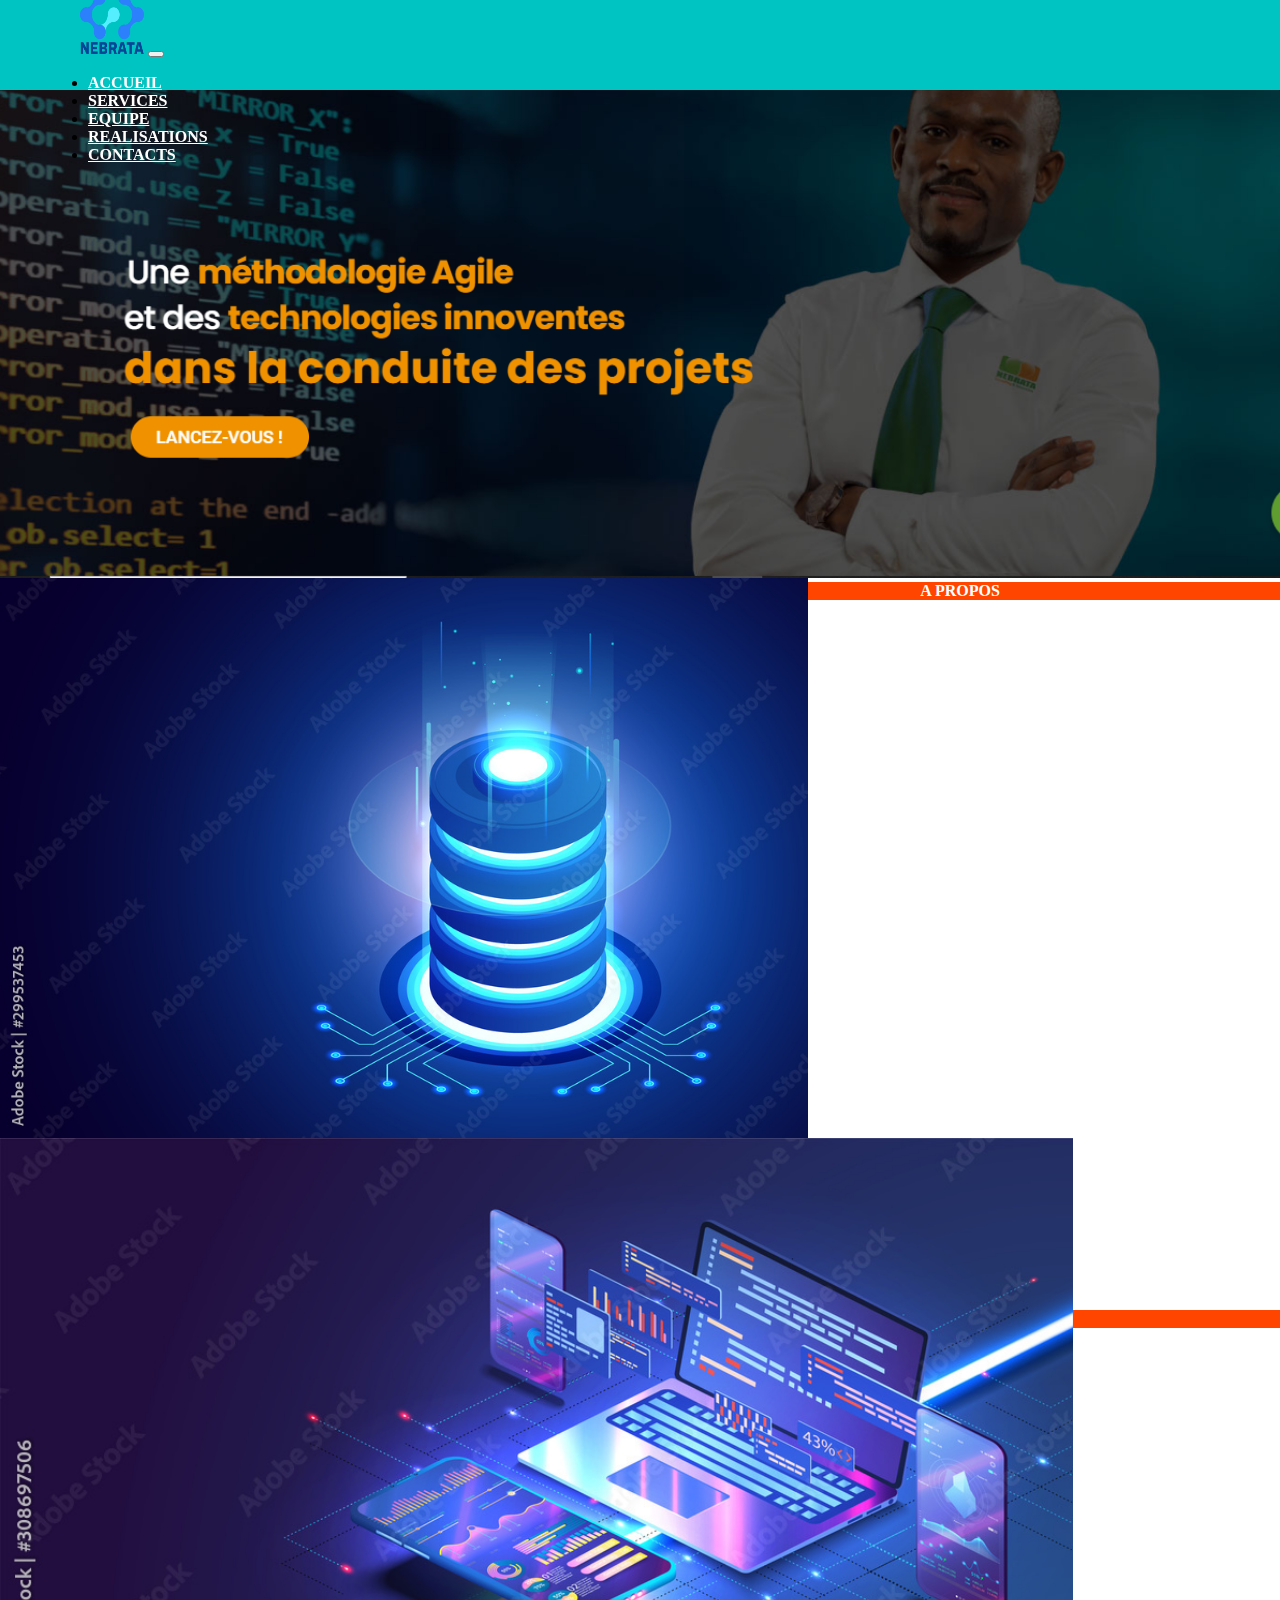
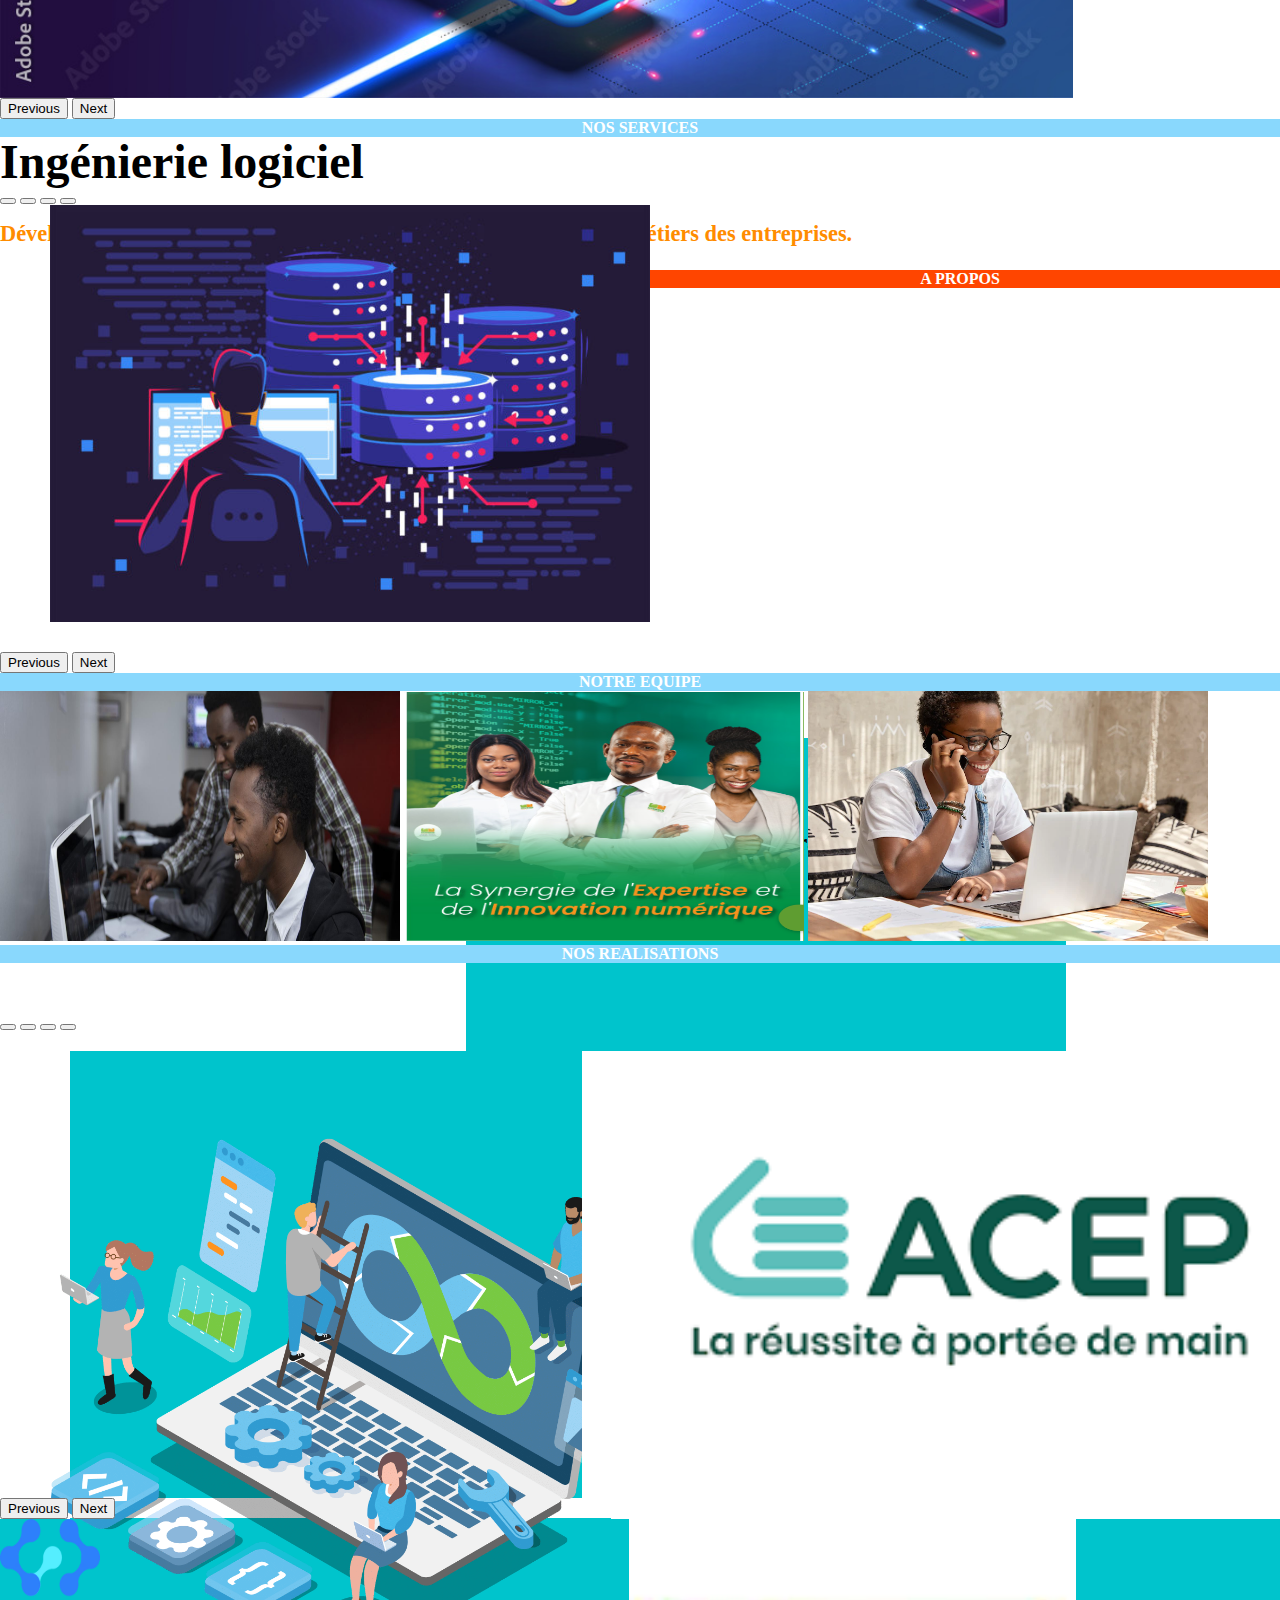
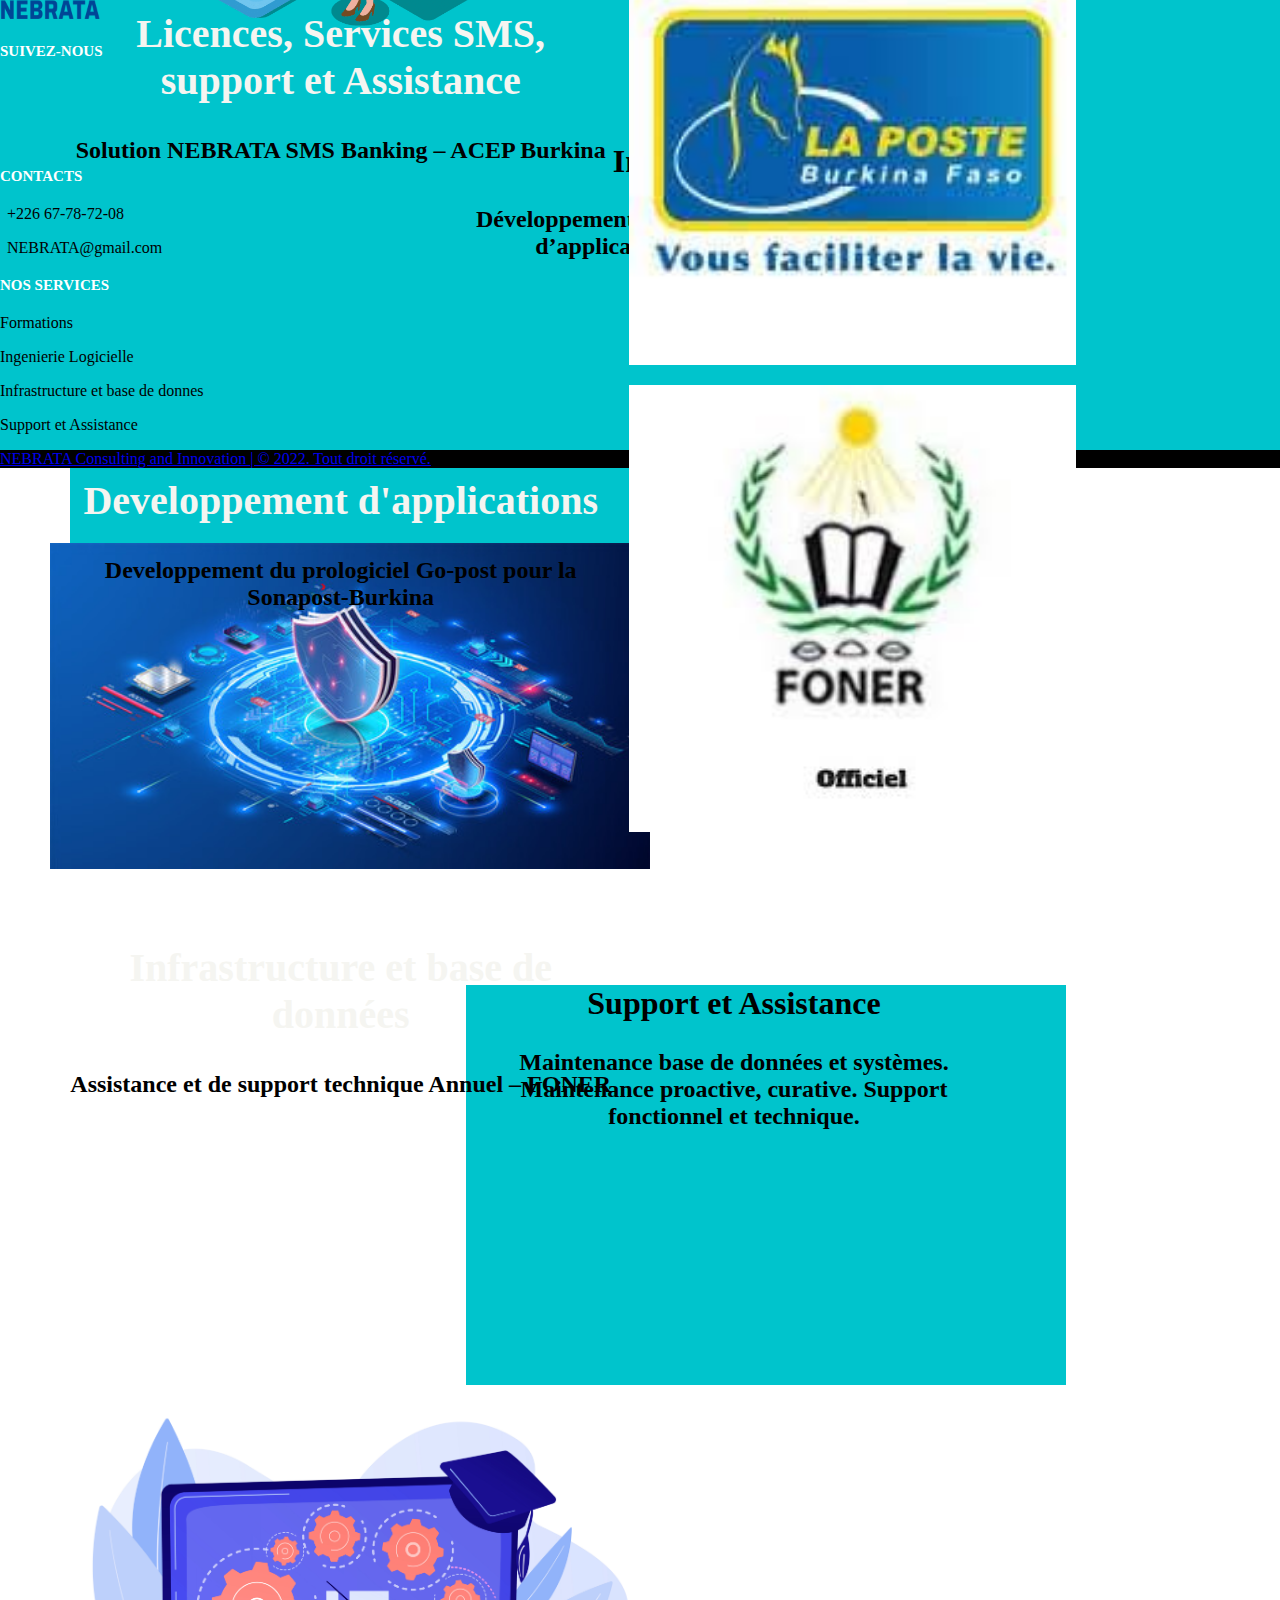
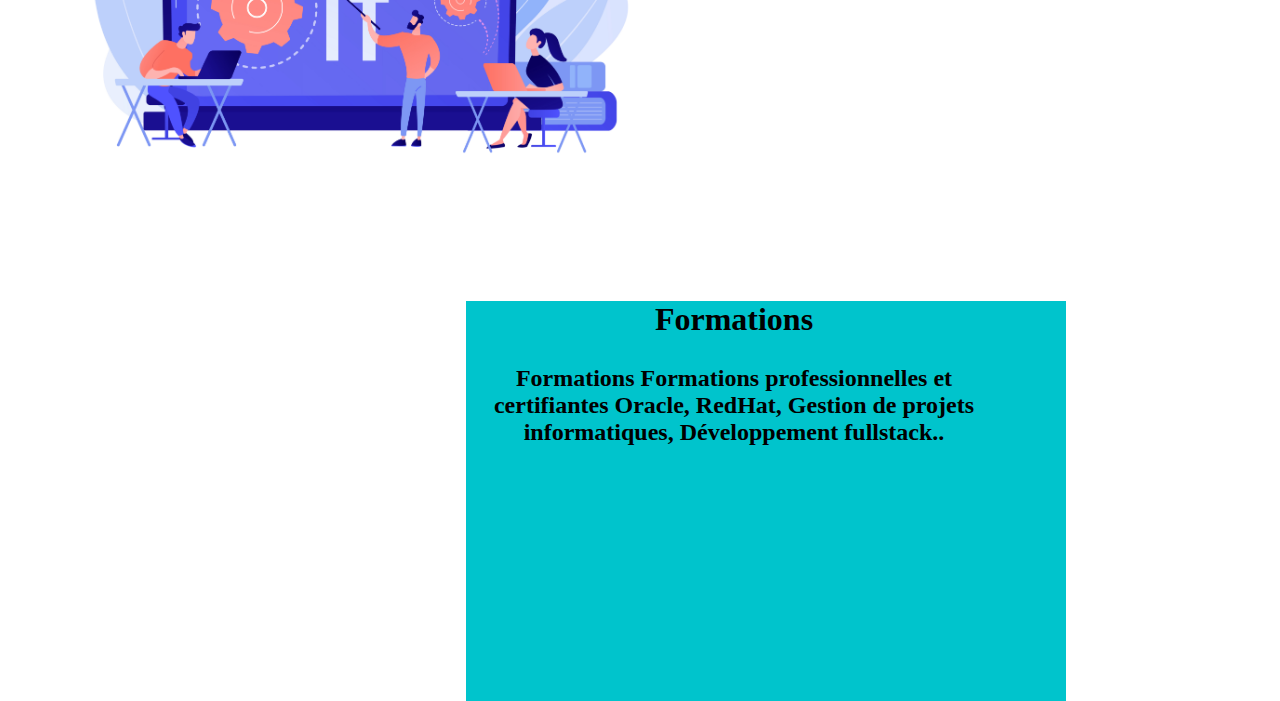
<file: index.html>
<!DOCTYPE html>
<html lang="fr">

<head>
  <meta charset="UTF-8">
  <meta http-equiv="X-UA-Compatible" content="IE=edge">
  <meta name="viewport" content="width=device-width, initial-scale=1.0">
  <link rel="stylesheet" href="https://cdnjs.cloudflare.com/ajax/libs/font-awesome/6.1.1/css/all.min.css"
    integrity="sha512-KfkfwYDsLkIlwQp6LFnl8zNdLGxu9YAA1QvwINks4PhcElQSvqcyVLLD9aMhXd13uQjoXtEKNosOWaZqXgel0g=="
    crossorigin="anonymous" referrerpolicy="no-referrer" />
  <link href="https://cdn.jsdelivr.net/npm/bootstrap@5.1.3/dist/css/bootstrap.min.css" rel="stylesheet"
    integrity="sha384-1BmE4kWBq78iYhFldvKuhfTAU6auU8tT94WrHftjDbrCEXSU1oBoqyl2QvZ6jIW3" crossorigin="anonymous">

  <link rel="stylesheet" href="./style/style.css">
  <link rel="stylesheet" href="https://cdnjs.cloudflare.com/ajax/libs/animate.css/4.1.1/animate.min.css" />
  <title>site nebrata</title>
</head>

<body>


  <nav class="navbar navbar-expand-lg navbar-light">
    <div class="container">
      <a class="navbar-brand ms-5" href="#index.html"><img src="./Images/NEBRATA_free-file.png" class="logo" /></a>
      <button class="navbar-toggler" type="button" data-bs-toggle="collapse" data-bs-target="#navbarText"
        aria-controls="navbarText" aria-expanded="false" aria-label="Toggle navigation">
        <span class="navbar-toggler-icon"></span>
      </button>
      <div class="collapse navbar-collapse" id="navbarText">
        <ul class="navbar-nav ms-5 mb-2 mb-lg-0 te">
          <li class="nav-item ms-4">
            <a class="nav-link active" aria-current="page" href="#index.html">ACCUEIL</a>
          </li>
          <li class="nav-item ms-4">
            <a class="nav-link active" href="./pages/service.html">SERVICES</a>
          </li>
          <li class="nav-item ms-4">
            <a class="nav-link active" href="./pages/equipe.html">EQUIPE</a>
          </li>
          <li class="nav-item ms-4">
            <a class="nav-link active" href="./pages/realisation.html">REALISATIONS</a>
          </li>
          <li class="nav-item ms-4">
            <a class="nav-link active" href="./pages/contact.html">CONTACTS</a>
          </li>
        </ul>
      </div>
    </div>
  </nav>
  <section>

    <div id="carouselExampleCaptions" class="carousel slide mt-2" data-bs-ride="carousel">
      <div class="carousel-indicators">
        <button type="button" data-bs-target="#carouselExampleCaptions" data-bs-slide-to="0" class="active"
          aria-current="true" aria-label="Slide 1"></button>
        <button type="button" data-bs-target="#carouselExampleCaptions" data-bs-slide-to="1"
          aria-label="Slide 2"></button>
        <button type="button" data-bs-target="#carouselExampleCaptions" data-bs-slide-to="2"
          aria-label="Slide 3"></button>
      </div>
      <div class="carousel-inner ">

        <div class="carousel-item active carotem">
          <img src="./Images/Capture-NEBRATA.PNG" class="d-block w-79" alt="...">
          <div class="carousel-caption d-none d-md-block">
            <div class="container">
              <div class="row">
                <div class="col-2 offset-10  pro prop">
                 <a href="../SITE DE NEBRATA/pages/a-propos.html"> A PROPOS</a>
                </div>
              </div>
            </div>
          </div>

        </div>
        <div class="carousel-item carotem">
          <img src="./Images/DB.jpg" class="d-block w-100" alt="...">
          <div class="carousel-caption d-none d-md-block">
            <div class="container">
              <div class="row">
                <div class="col-7 text-center">

                  <h1 class="text-dang"> Support et Assistance</h1>
                  <p class="texte">
                    Maintenance base de données et systèmes. Maintenance proactive, curative. Support fonctionnel et
                    technique.</p>
                </div>
                <div class="col-2 offset-10 pro  prop">
                 <a href="../SITE DE NEBRATA/pages/a-propos.html"> A PROPOS</a>
                </div>
              </div>
            </div>
          </div>
        </div>
        <div class="carousel-item carotem">
          <img src="./Images/tech.jpg" class="d-block w-100" alt="...">
          <div class="carousel-caption d-none d-md-block">
            <div class="container">
              <div class="row">
                <div class="col-7 mb-5 text-center">
                  <h1 class="text-dang"> Ingénierie logiciel</h1>
                  <p class="texte">

                    Développement de solutions intégrées de gestion et d’applications métiers
                    des entreprises.</p>
                </div>
                <div class="col-2 offset-10 pro prop">
                  <a href="../SITE DE NEBRATA/pages/a-propos.html"> A PROPOS</a>
                </div>


              </div>
            </div>
          </div>
        </div>
        <div></div>
        <button class="carousel-control-prev" type="button" data-bs-target="#carouselExampleCaptions"
          data-bs-slide="prev">
          <span class="carousel-control-prev-icon" aria-hidden="true"></span>
          <span class="visually-hidden">Previous</span>
        </button>
        <button class="carousel-control-next" type="button" data-bs-target="#carouselExampleCaptions"
          data-bs-slide="next">
          <span class="carousel-control-next-icon" aria-hidden="true"></span>
          <span class="visually-hidden">Next</span>
        </button>
      </div>
  </section>
  <div class="container">
    <div class="row ">
      <div class="col-md-12 ms-3 mt-4 py-2 real">
       <a href="./pages/service.html">NOS SERVICES</a> 
      </div>
    </div>
  </div>
  <section>
    <div id="carouselExampleDark" class="carousel carousel-dark slide" data-bs-ride="carousel">
      <div class="carousel-indicators">
        <button type="button" data-bs-target="#carouselExampleDark" data-bs-slide-to="0" class="active"
          aria-current="true" aria-label="Slide 1"></button>
        <button type="button" data-bs-target="#carouselExampleDark" data-bs-slide-to="1" aria-label="Slide 2"></button>
        <button type="button" data-bs-target="#carouselExampleDark" data-bs-slide-to="2" aria-label="Slide 3"></button>
        <button type="button" data-bs-target="#carouselExampleDark" data-bs-slide-to="3" aria-label="Slide 3"></button>
      </div>
      <div class="carousel-inner mt-2 inner">
        <div class="carousel-item col-md-6 offset-1 active ">
          <img src="./Images/DATABASE-B - Copie - Copie.jpeg" class="d-block imserv" alt="...">
          <div class="carousel-caption d-none d-md-block capti">
            <h2 cla>Infrastructure et base de données</h2>
            <p>
              Mises en œuvre de solutions Oracle, haute disponibilité, sauvegarde centralisée. Audit, ….</p>
          </div>
        </div>
        <div class="carousel-item col-md-4 offset-1  ">
          <img src="./Images/enginering soft.png" class="d-block imserv1" alt="...">
          <div class="carousel-caption d-none d-md-block capti">
            <h2>Ingénierie logiciel</h2>
            <p>

              Développement de solutions intégrées de gestion et d’applications métiers des entreprises..</p>
          </div>
        </div>
        <div class="carousel-item col-md-4 offset-1 ">
          <img src="./Images/securite-inf.jpg" class="d-block imserv2" alt="...">
          <div class="carousel-caption d-none d-md-block captii">
            <h2>Support et Assistance</h2>
            <p>

              Maintenance base de données et systèmes. Maintenance proactive, curative. Support fonctionnel et
              technique.</p>
          </div>
        </div>
        <div class="carousel-item col-md-4 offset-1">
          <img src="./Images/formation.jpg" class="d-block imserv3" alt="...">
          <div class="carousel-caption d-none d-md-block captiii">
            <h2>Formations</h2>
            <p>
              Formations
              Formations professionnelles et certifiantes Oracle, RedHat, Gestion de projets informatiques,
              Développement fullstack..</p>
          </div>
        </div>
      </div>
      <button class="carousel-control-prev" type="button" data-bs-target="#carouselExampleDark" data-bs-slide="prev">
        <span class="carousel-control-prev-icon" aria-hidden="true"></span>
        <span class="visually-hidden">Previous</span>
      </button>
      <button class="carousel-control-next" type="button" data-bs-target="#carouselExampleDark" data-bs-slide="next">
        <span class="carousel-control-next-icon" aria-hidden="true"></span>
        <span class="visually-hidden">Next</span>
      </button>
    </div>
  </section>

  
</section>
<div class="container">
  <div class="row ">
    <div class="col-12 ms-3 mt-2 py-2 real">
      <a href="./pages/equipe.html">NOTRE EQUIPE</a>
    </div>
  </div>
</div>
<section>
  <div class="container mt-2">
    <div class="row">
      <div class="col d-flex emploi">
        <img src="./Images/EQUIPE.jpg" class="rounded float-start" alt="...">
        <img src="./Images/Cap.PNG" class="rounded float-center" alt="...">
        <img src="./Images/imgemploi.webp" class="rounded float-end" alt="...">
      </div>
    </div>
  </div>
</section>


  <div class="container">
    <div class="row ">
      <div class="col-12 ms-3 mt-2 py-2 real">
        <a href="./pages/realisation.html">NOS REALISATIONS</a>
      </div>
    </div>
  </div>
  <section>

    <div id="carouselExampleDar" class="carousel carousel-dark slide" data-bs-ride="carousel">
      <div class="carousel-indicators">
        <button type="button" data-bs-target="#carouselExampleDark" data-bs-slide-to="0" class="active"
          aria-current="true" aria-label="Slide 1"></button>
        <button type="button" data-bs-target="#carouselExampleDark" data-bs-slide-to="1" aria-label="Slide 2"></button>
        <button type="button" data-bs-target="#carouselExampleDark" data-bs-slide-to="2" aria-label="Slide 3"></button>
        <button type="button" data-bs-target="#carouselExampleDark" data-bs-slide-to="3" aria-label="Slide 3"></button>
      </div>
      <div class="carousel-inner mt-2 inner1">
        <div class="carousel-item col-md-12 active capti2">
          <div class="carousel-caption capti3">
            <img src="./Images/acep.png" class="d-block w-50 h-40" alt="...">
          </div>

          <h2>Licences, Services SMS, support et Assistance</h2>
          <p>
            Solution NEBRATA SMS Banking – ACEP Burkina</p>
        </div>


        <div class="carousel-item col-md-12 capti2">
          <div class="carousel-caption  capti3">
            <img src="./Images/sonapost.jpg" class="d-block w-50 h-40" alt="...">
          </div>

          <h2>Developpement d'applications</h2>
          <p>
            Developpement du prologiciel Go-post pour la Sonapost-Burkina</p>
        </div>

        <div class="carousel-item col-md-12 capti2">
          <div class="carousel-caption  capti3">
            <img src="./Images/foner1.jpg" class="d-block w-50 h-40" alt="...">
          </div>

          <h2>Infrastructure et base de données</h2>
          <p>
            Assistance et de support technique Annuel – FONER</p>
        </div>







      </div>
      <button class="carousel-control-prev" type="button" data-bs-target="#carouselExampleDar" data-bs-slide="prev">
        <span class="carousel-control-prev-icon" aria-hidden="true"></span>
        <span class="visually-hidden">Previous</span>
      </button>
      <button class="carousel-control-next" type="button" data-bs-target="#carouselExampleDar" data-bs-slide="next">
        <span class="carousel-control-next-icon" aria-hidden="true"></span>
        <span class="visually-hidden">Next</span>
      </button>
    </div>






  

   <footer class="mt-3 foot">
         <div class="container-fluid">
             <div class="row">
                 <div class="col-md-3 offset-md-1 mt-2">
                     <img src="./Images/NEBRATA_free-file.png" alt="logo" class="vvvv">
                 </div>
                 <div class="col-md-2 d-md-block mt-2 fot">
                     <h4>SUIVEZ-NOUS</h4>
                       <a href="www.facebook.com"><i class="fa-brands fa-facebook" ></i></a> <br>
                        <a href="www.twitter.com"><i class="fa-brands fa-twitter"></i></a>

                 </div>
                 <div class="col-md-3 mt-2 fot">
                     <h4>CONTACTS</h4>
                     <p><i class="fa-brands fa-facebook"></i>+226 67-78-72-08</p>
                     <p><i class="fa-solid fa-envelope"></i>NEBRATA@gmail.com</p>

                 </div>
                 <div class="col-md-3 mt-2 fot">
                     <h4>NOS SERVICES</h4>
                     <p> <a href="./service.html">Formations</p>
                     <p> <a href="./service.html">Ingenierie Logicielle</p>
                     <p> <a href="./service.html">Infrastructure et base de donnes</p>
                     <p> <a href="./service.html">Support et Assistance</p>
                    

                 </div>
             </div>
             <div class="row py-2 ssf">
                 <div class="col-md-12 ">
                     <p>NEBRATA Consulting and Innovation | © 2022. Tout droit réservé.</p>
                 </div>
             </div>
         </div>
   </footer>
    <script src="../javavascript/bootstrap.bundle.min.js"></script>

</body>

  <script src="https://cdn.jsdelivr.net/npm/bootstrap@5.1.3/dist/js/bootstrap.bundle.min.js"
    integrity="sha384-ka7Sk0Gln4gmtz2MlQnikT1wXgYsOg+OMhuP+IlRH9sENBO0LRn5q+8nbTov4+1p"
    crossorigin="anonymous"></script>
</body>

</html>
</file>
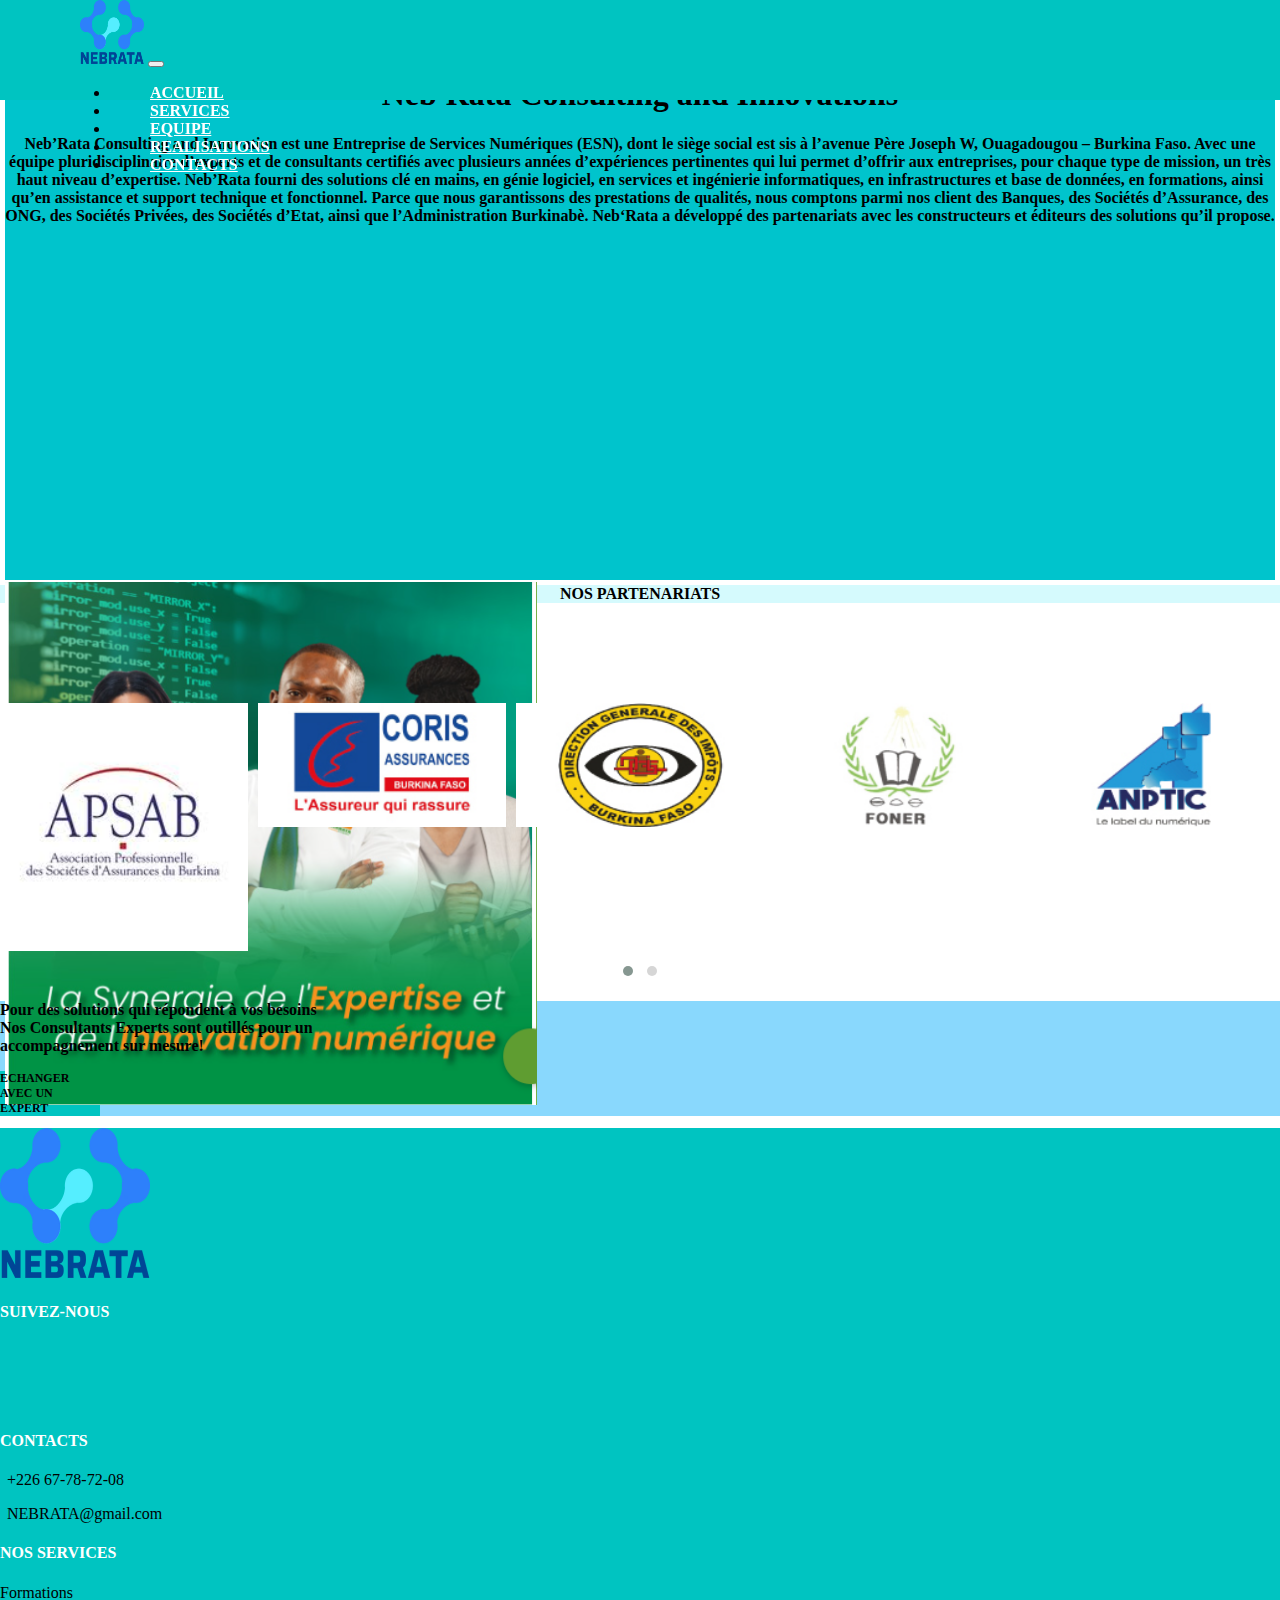
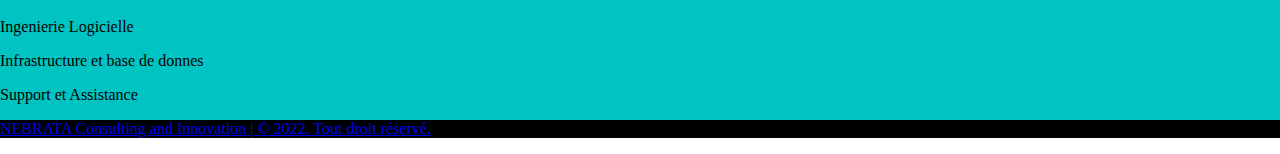
<file: pages/a propos.html>
<!DOCTYPE html>
<html lang="en">
<head>
    <meta charset="UTF-8">
    <meta http-equiv="X-UA-Compatible" content="IE=edge">
    <meta name="viewport" content="width=device-width, initial-scale=1.0">
    
    
    <link rel="stylesheet" href="../style/a propos.css">
    <link rel="stylesheet" href="https://cdnjs.cloudflare.com/ajax/libs/animate.css/4.1.1/animate.min.css"/>
    <link rel="stylesheet" href="https://cdnjs.cloudflare.com/ajax/libs/font-awesome/6.1.1/css/all.min.css" integrity="sha512-KfkfwYDsLkIlwQp6LFnl8zNdLGxu9YAA1QvwINks4PhcElQSvqcyVLLD9aMhXd13uQjoXtEKNosOWaZqXgel0g==" crossorigin="anonymous" referrerpolicy="no-referrer" />
    <link href="https://cdn.jsdelivr.net/npm/bootstrap@5.1.3/dist/css/bootstrap.min.css" rel="stylesheet" integrity="sha384-1BmE4kWBq78iYhFldvKuhfTAU6auU8tT94WrHftjDbrCEXSU1oBoqyl2QvZ6jIW3" crossorigin="anonymous">

    <link rel="stylesheet" href="../assets/owl.carousel.min.css">
    <link rel="stylesheet" href="../assets/owl.theme.default.min.css">
    <title>a propos</title>
</head>
<body>
  <nav class="navbar navbar-expand-lg navbar-light">
    <div class="container-fluid">
      <a class="navbar-brand ms-5" href="#"><img src="../Images/NEBRATA_free-file.png" class="logo" /></a>
      <button class="navbar-toggler" type="button" data-bs-toggle="collapse" data-bs-target="#navbarText"
        aria-controls="navbarText" aria-expanded="false" aria-label="Toggle navigation">
        <span class="navbar-toggler-icon"></span>
      </button>
      <div class="collapse navbar-collapse" id="navbarText">
        <ul class="navbar-nav ms-5 mb-2 mb-lg-0 te">
          <li class="nav-item ms-4">
            <a class="nav-link active" aria-current="page" href="../index.html">ACCUEIL</a>
          </li>
          <li class="nav-item ms-4">
            <a class="nav-link active" href="./service.html">SERVICES</a>
          </li>
          <li class="nav-item ms-4">
            <a class="nav-link active" href="./equipe.html">EQUIPE</a>
          </li>
          <li class="nav-item ms-4">
            <a class="nav-link active" href="./realisation.html">REALISATIONS</a>
          </li>
          <li class="nav-item ms-4">
            <a class="nav-link active" href="./contact.html">CONTACTS</a>
          </li>
        </ul>
      </div>
    </div>
  </nav>



  <section>
<div class="container">
  <div class="row  py- text">
    <div class=" col-md-6 okk">
      <h1>Neb'Rata Consulting and Innovations</h1>
      <p>Neb’Rata Consulting and Innovation est une Entreprise de Services Numériques (ESN), dont le siège social est sis à l’avenue Père Joseph W, Ouagadougou – Burkina Faso.
        Avec une équipe pluridisciplinaire d’experts et de consultants certifiés avec plusieurs années d’expériences pertinentes qui lui permet d’offrir aux entreprises, pour chaque type de mission, un très haut niveau d’expertise.
        
        Neb’Rata fourni des solutions clé en mains, en génie logiciel, en services et ingénierie informatiques, en infrastructures et base de données, en formations, ainsi qu’en assistance et support technique et fonctionnel.
        Parce que nous garantissons des prestations de qualités, nous comptons parmi nos client des Banques, des Sociétés d’Assurance, des ONG, des Sociétés Privées, des Sociétés d’Etat, ainsi que l’Administration Burkinabè.
        Neb‘Rata a développé des partenariats avec les constructeurs et éditeurs des solutions qu’il propose.
      </p>
    </div>
    <div class="col-md-6 okk1">
      <img src="../Images/Cap.PNG" alt="">
    </div>

</div>

</div>
</section>




<div class="container">
  <div class="row partern">
    <div class="col-md-12 ">
      NOS PARTENARIATS
    </div>
  </div>
</div>

<div class="container-fluid part">
<div class="owl-carousel owl-theme partenaires part">
        <div class="item"><img src="../Images/Logo-APSAB.jpg"></div>
        <div class="item"><img src="../Images/Logo-CORIS-ASSURANCES-BF.jpg"></div>
        <div class="item"><img src="../Images/Logo-DGI-BF.jpg"></div>
        <div class="item"><img src="../Images/Logo-FONER.jpg"></div>
        <div class="item"><img src="../Images/Logo-ANPTIC.jpg"></div>
        <div class="item"><img src="../Images/Logo-SOFITEX.jpg"></div>
        <div class="item"><img src="../Images/Logo-SONAR-IARD.jpg"></div>
        <div class="item"><img src="../Images/Logo-WBI.jpg"></div>
      </div>
    </div>

  <!-- pied de page -->
    <div class="container-fluid rdv  mt-2 ">
        <div class="row cc " >
            <div class="col-md-6 col-xs-12 mt-3">
                <p class="cool">Pour des solutions qui répondent à vos besoins<br>
                    Nos Consultants Experts sont outillés pour un<br> accompagnement sur mesure!</p>
            </div>
            <script src="../jquery-3.6.0.js">  </script>
            
            <div class="col-md-3 col-xs-12">
                <p class="lien"><a href="./contact.html">ECHANGER AVEC UN EXPERT</a></p>
            </div>

        </div>
    </div>
    </div>

  
   <footer class="mt-3 foot">
         <div class="container-fluid">
             <div class="row">
                 <div class="col-md-3 offset-md-1 mt-2 fot">
                     <img src="../Images/NEBRATA_free-file.png" alt="logo" class="vvvv">
                 </div>
                 <div class="col-md-2 d-md-block mt-2 fot">
                     <h4>SUIVEZ-NOUS</h4>
                       <a href="#"><i class="fa-brands fa-facebook" ></i></a> <br>
                        <a href="#"><i class="fa-brands fa-twitter"></i></a>

                 </div>
                 <div class="col-md-3 mt-2 fot">
                     <h4>CONTACTS</h4>
                     <p><i class="fa-brands fa-facebook"></i>+226 67-78-72-08</p>
                     <p><i class="fa-solid fa-envelope"></i>NEBRATA@gmail.com</p>

                 </div>
                 <div class="col-md-3 mt-2 fot">
                     <h4>NOS SERVICES</h4>
                     <p> <a href="./service.html">Formations</p>
                     <p> <a href="./service.html">Ingenierie Logicielle</p>
                     <p> <a href="./service.html">Infrastructure et base de donnes</p>
                     <p> <a href="./service.html">Support et Assistance</p>
                    

                 </div>
             </div>
             <div class="row py-2 ssf">
                 <div class="col-md-12">
                     <p>NEBRATA Consulting and Innovation | © 2022. Tout droit réservé.</p>
                 </div>
             </div>
         </div>
   </footer>
    <script src="../javavascript/bootstrap.bundle.min.js"></script>


  
  <script src="../assets/owl.carousel.min.js"></script>
  <script src="../javavascript/index.js"></script>
</body>
</html>
</file>
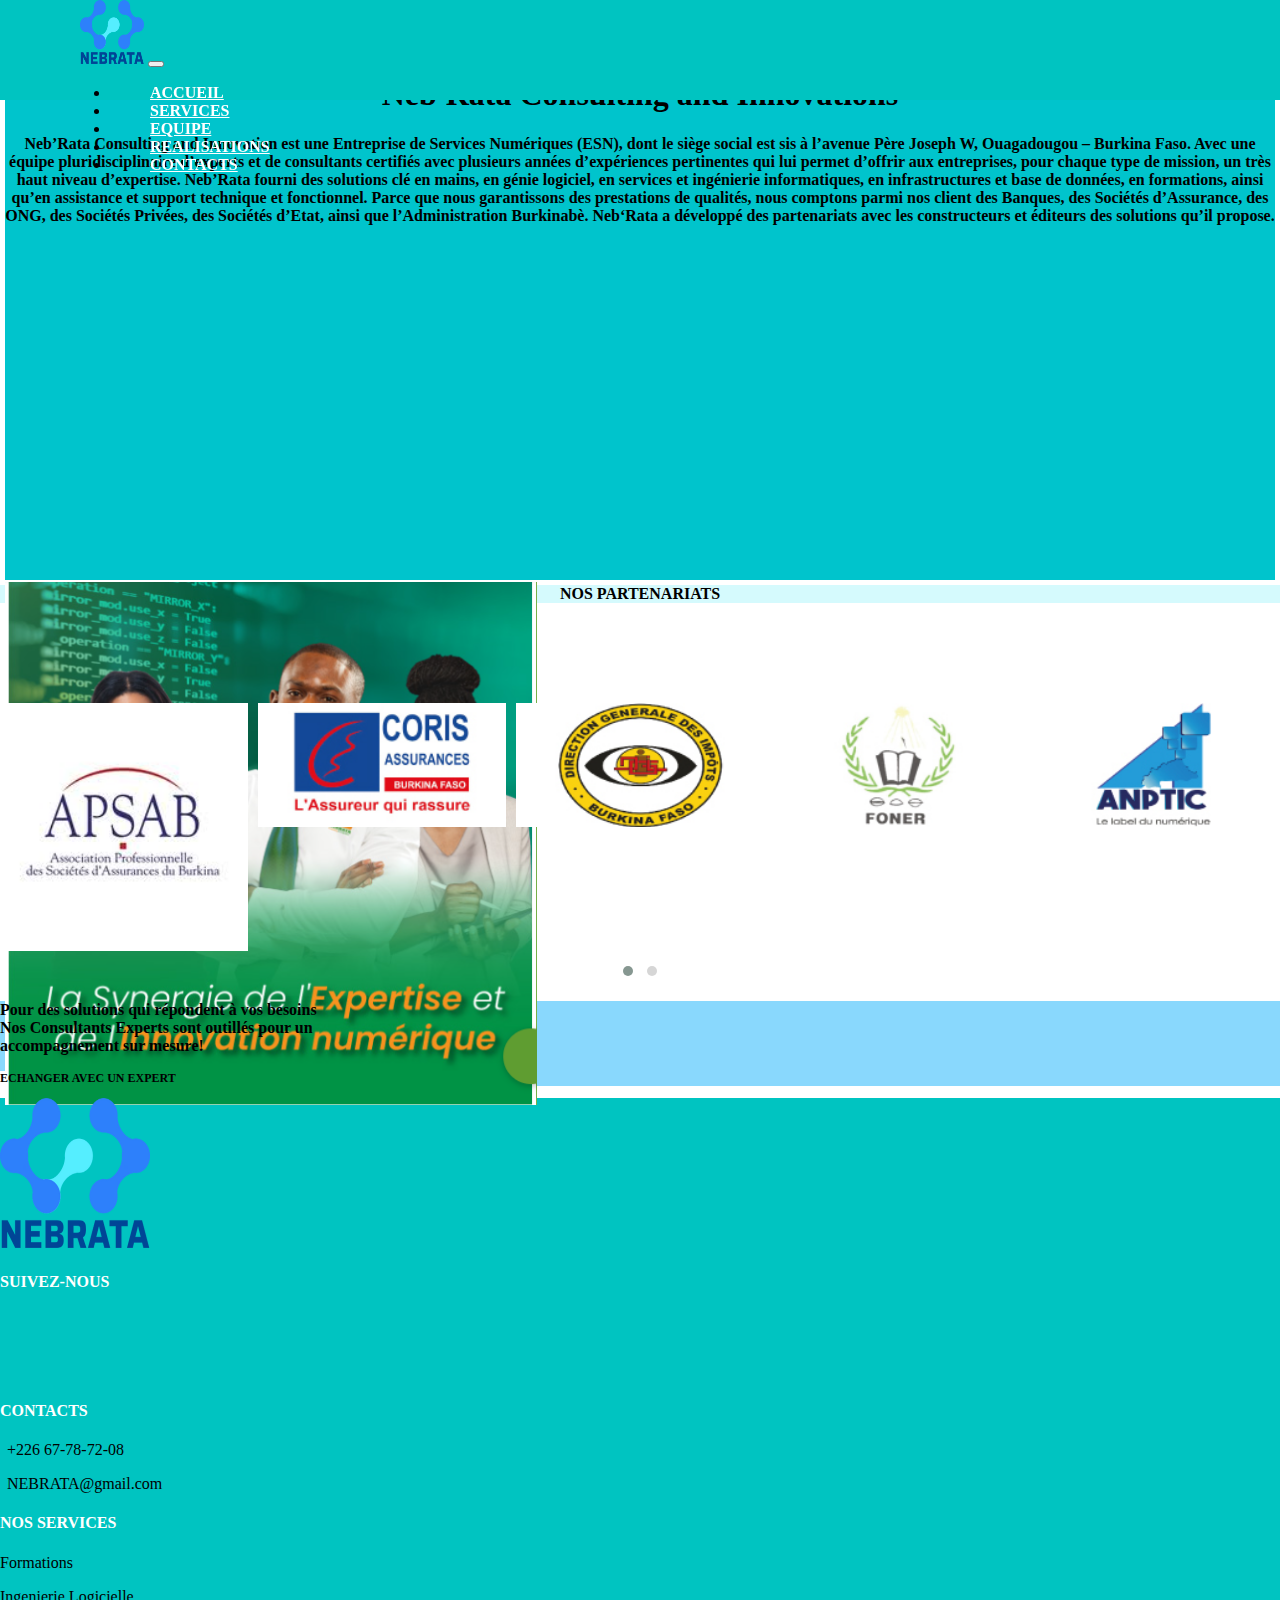
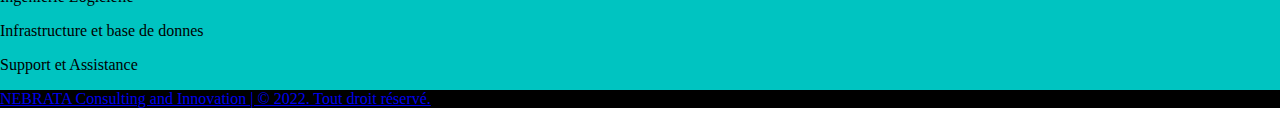
<file: pages/a-propos.html>
<!DOCTYPE html>
<html lang="en">
<head>
    <meta charset="UTF-8">
    <meta http-equiv="X-UA-Compatible" content="IE=edge">
    <meta name="viewport" content="width=device-width, initial-scale=1.0">
    
    
    <link rel="stylesheet" href="../style/a-propos.css">
    <link rel="stylesheet" href="https://cdnjs.cloudflare.com/ajax/libs/animate.css/4.1.1/animate.min.css"/>
    <link rel="stylesheet" href="https://cdnjs.cloudflare.com/ajax/libs/font-awesome/6.1.1/css/all.min.css" integrity="sha512-KfkfwYDsLkIlwQp6LFnl8zNdLGxu9YAA1QvwINks4PhcElQSvqcyVLLD9aMhXd13uQjoXtEKNosOWaZqXgel0g==" crossorigin="anonymous" referrerpolicy="no-referrer" />
    <link href="https://cdn.jsdelivr.net/npm/bootstrap@5.1.3/dist/css/bootstrap.min.css" rel="stylesheet" integrity="sha384-1BmE4kWBq78iYhFldvKuhfTAU6auU8tT94WrHftjDbrCEXSU1oBoqyl2QvZ6jIW3" crossorigin="anonymous">

    <link rel="stylesheet" href="../assets/owl.carousel.min.css">
    <link rel="stylesheet" href="../assets/owl.theme.default.min.css">
    <title>a propos</title>
</head>
<body>
  <nav class="navbar navbar-expand-lg navbar-light">
    <div class="container-fluid">
      <a class="navbar-brand ms-5" href="#"><img src="../Images/NEBRATA_free-file.png" class="logo" /></a>
      <button class="navbar-toggler" type="button" data-bs-toggle="collapse" data-bs-target="#navbarText"
        aria-controls="navbarText" aria-expanded="false" aria-label="Toggle navigation">
        <span class="navbar-toggler-icon"></span>
      </button>
      <div class="collapse navbar-collapse" id="navbarText">
        <ul class="navbar-nav ms-5 mb-2 mb-lg-0 te">
          <li class="nav-item ms-4">
            <a class="nav-link active" aria-current="page" href="../index.html">ACCUEIL</a>
          </li>
          <li class="nav-item ms-4">
            <a class="nav-link active" href="./service.html">SERVICES</a>
          </li>
          <li class="nav-item ms-4">
            <a class="nav-link active" href="./equipe.html">EQUIPE</a>
          </li>
          <li class="nav-item ms-4">
            <a class="nav-link active" href="./realisation.html">REALISATIONS</a>
          </li>
          <li class="nav-item ms-4">
            <a class="nav-link active" href="./contact.html">CONTACTS</a>
          </li>
        </ul>
      </div>
    </div>
  </nav>



  <section>
<div class="container">
  <div class="row  py- text">
    <div class=" col-md-6 okk">
      <h1>Neb'Rata Consulting and Innovations</h1>
      <p>Neb’Rata Consulting and Innovation est une Entreprise de Services Numériques (ESN), dont le siège social est sis à l’avenue Père Joseph W, Ouagadougou – Burkina Faso.
        Avec une équipe pluridisciplinaire d’experts et de consultants certifiés avec plusieurs années d’expériences pertinentes qui lui permet d’offrir aux entreprises, pour chaque type de mission, un très haut niveau d’expertise.
        
        Neb’Rata fourni des solutions clé en mains, en génie logiciel, en services et ingénierie informatiques, en infrastructures et base de données, en formations, ainsi qu’en assistance et support technique et fonctionnel.
        Parce que nous garantissons des prestations de qualités, nous comptons parmi nos client des Banques, des Sociétés d’Assurance, des ONG, des Sociétés Privées, des Sociétés d’Etat, ainsi que l’Administration Burkinabè.
        Neb‘Rata a développé des partenariats avec les constructeurs et éditeurs des solutions qu’il propose.
      </p>
    </div>
    <div class="col-md-6 okk1">
      <img src="../Images/Cap.PNG" alt="">
    </div>

</div>

</div>
</section>




<div class="container">
  <div class="row partern">
    <div class="col-md-12 ">
      NOS PARTENARIATS
    </div>
  </div>
</div>

<div class="container-fluid part">
<div class="owl-carousel owl-theme partenaires part">
        <div class="item"><img src="../Images/Logo-APSAB.jpg"></div>
        <div class="item"><img src="../Images/Logo-CORIS-ASSURANCES-BF.jpg"></div>
        <div class="item"><img src="../Images/Logo-DGI-BF.jpg"></div>
        <div class="item"><img src="../Images/Logo-FONER.jpg"></div>
        <div class="item"><img src="../Images/Logo-ANPTIC.jpg"></div>
        <div class="item"><img src="../Images/Logo-SOFITEX.jpg"></div>
        <div class="item"><img src="../Images/Logo-SONAR-IARD.jpg"></div>
        <div class="item"><img src="../Images/Logo-WBI.jpg"></div>
      </div>
    </div>

  <!-- pied de page -->
    <div class="container-fluid rdv  mt-2 ">
        <div class="row cc " >
            <div class="col-md-6 col-xs-12 mt-3">
                <p class="cool">Pour des solutions qui répondent à vos besoins<br>
                    Nos Consultants Experts sont outillés pour un<br> accompagnement sur mesure!</p>
            </div>
            <script src="../jquery-3.6.0.js">  </script>
            
            <div class="col-md-3 col-xs-12">
                <p class="lien"><a href="./contact.html">ECHANGER AVEC UN EXPERT</a></p>
            </div>

        </div>
    </div>
    </div>

  
   <footer class="mt-3 foot">
         <div class="container-fluid">
             <div class="row">
                 <div class="col-md-3 offset-md-1 mt-2 fot">
                     <img src="../Images/NEBRATA_free-file.png" alt="logo" class="vvvv">
                 </div>
                 <div class="col-md-2 d-md-block mt-2 fot">
                     <h4>SUIVEZ-NOUS</h4>
                       <a href="#"><i class="fa-brands fa-facebook" ></i></a> <br>
                        <a href="#"><i class="fa-brands fa-twitter"></i></a>

                 </div>
                 <div class="col-md-3 mt-2 fot">
                     <h4>CONTACTS</h4>
                     <p><i class="fa-brands fa-facebook"></i>+226 67-78-72-08</p>
                     <p><i class="fa-solid fa-envelope"></i>NEBRATA@gmail.com</p>

                 </div>
                 <div class="col-md-3 mt-2 fot">
                     <h4>NOS SERVICES</h4>
                     <p> <a href="./service.html">Formations</p>
                     <p> <a href="./service.html">Ingenierie Logicielle</p>
                     <p> <a href="./service.html">Infrastructure et base de donnes</p>
                     <p> <a href="./service.html">Support et Assistance</p>
                    

                 </div>
             </div>
             <div class="row py-2 ssf">
                 <div class="col-md-12">
                     <p>NEBRATA Consulting and Innovation | © 2022. Tout droit réservé.</p>
                 </div>
             </div>
         </div>
   </footer>
    <script src="../javavascript/bootstrap.bundle.min.js"></script>


  
  <script src="../assets/owl.carousel.min.js"></script>
  <script src="../javavascript/index.js"></script>
</body>
</html>
</file>
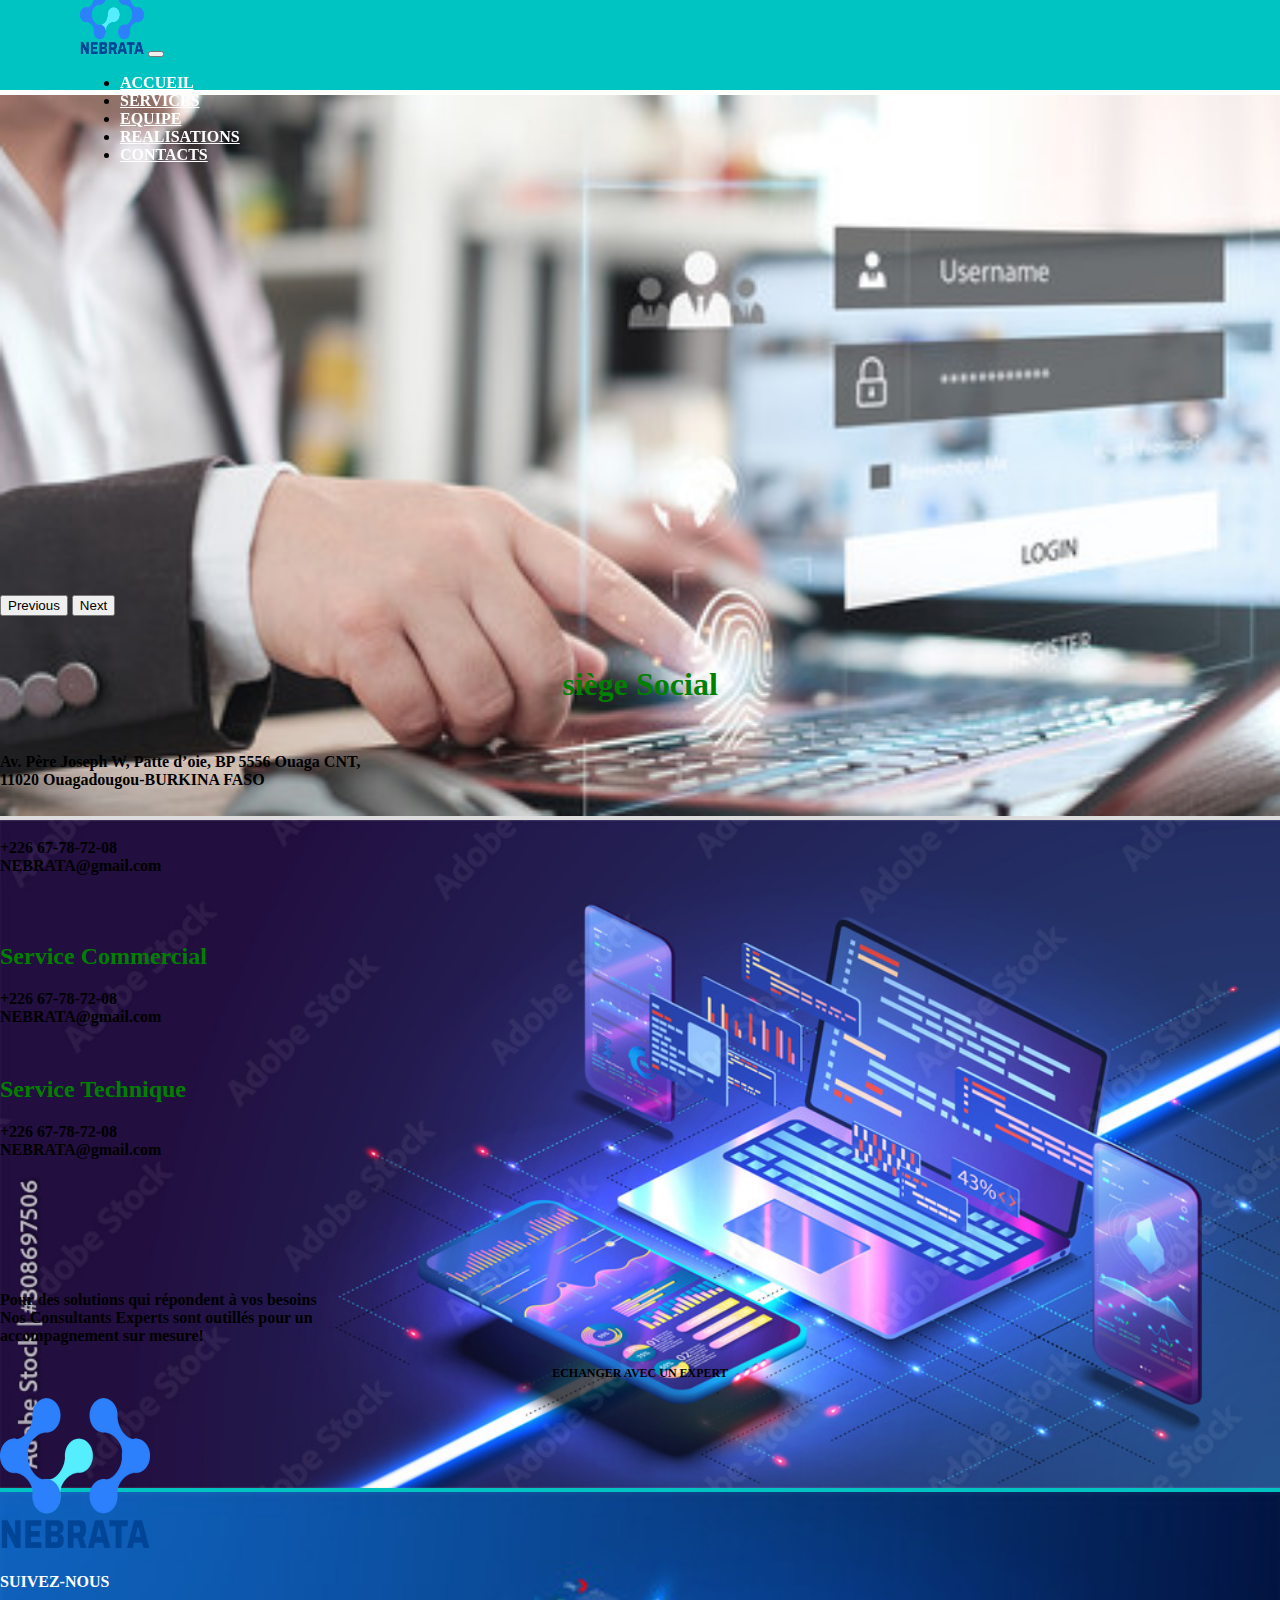
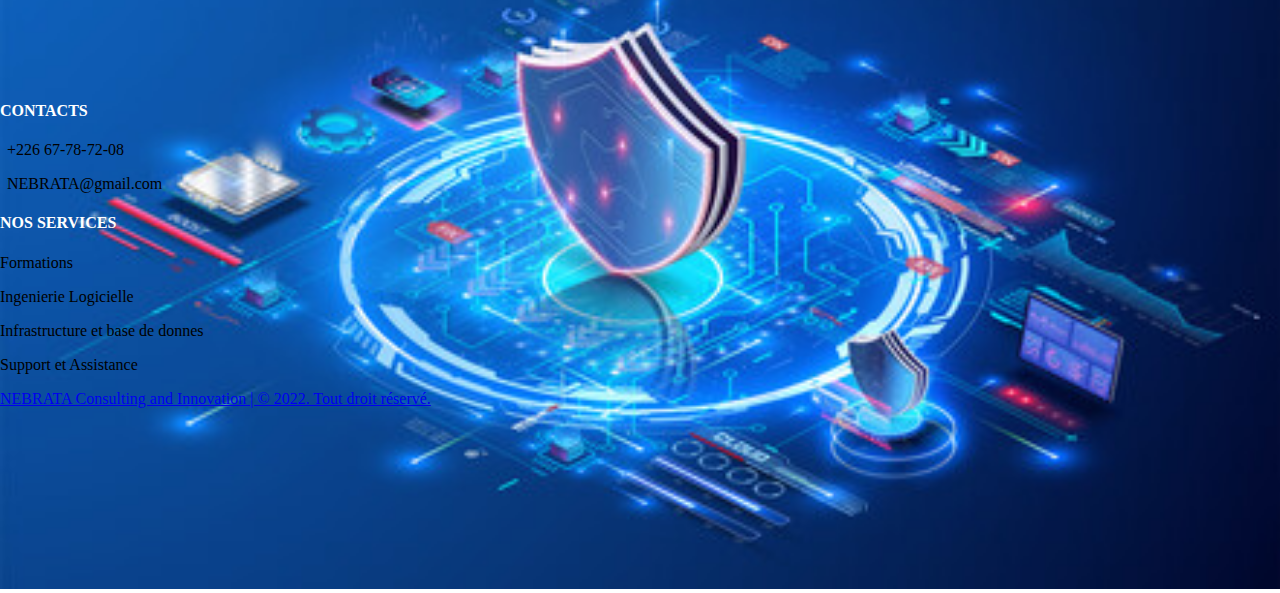
<file: pages/contact.html>
<!DOCTYPE html>
<html lang="en">
<head>
    <meta charset="UTF-8">
    <meta http-equiv="X-UA-Compatible" content="IE=edge">
    <meta name="viewport" content="width=device-width, initial-scale=1.0">
    <meta charset="UTF-8">
  <meta http-equiv="X-UA-Compatible" content="IE=edge">
  <meta name="viewport" content="width=device-width, initial-scale=1.0">
  <link rel="stylesheet" href="https://cdnjs.cloudflare.com/ajax/libs/font-awesome/6.1.1/css/all.min.css"
    integrity="sha512-KfkfwYDsLkIlwQp6LFnl8zNdLGxu9YAA1QvwINks4PhcElQSvqcyVLLD9aMhXd13uQjoXtEKNosOWaZqXgel0g=="
    crossorigin="anonymous" referrerpolicy="no-referrer" />
  <link href="https://cdn.jsdelivr.net/npm/bootstrap@5.1.3/dist/css/bootstrap.min.css" rel="stylesheet"
    integrity="sha384-1BmE4kWBq78iYhFldvKuhfTAU6auU8tT94WrHftjDbrCEXSU1oBoqyl2QvZ6jIW3" crossorigin="anonymous">

  <link rel="stylesheet" href="../style/contact.css">
  <link rel="stylesheet" href="https://cdnjs.cloudflare.com/ajax/libs/animate.css/4.1.1/animate.min.css" />
    <title>contact</title>
</head>
<body>
<!--debut body et debut header-->
    <nav class="navbar navbar-expand-lg navbar-light">
        <div class="container-fluid">
          <a class="navbar-brand ms-5" href="../index.html"><img src="../Images/NEBRATA_free-file.png" class="logo" /></a>
          <button class="navbar-toggler" type="button" data-bs-toggle="collapse" data-bs-target="#navbarText"
            aria-controls="navbarText" aria-expanded="false" aria-label="Toggle navigation">
            <span class="navbar-toggler-icon"></span>
          </button>
          <div class="collapse navbar-collapse" id="navbarText">
            <ul class="navbar-nav ms-5 mb-2 mb-lg-0 te">
              <li class="nav-item ms-4">
                <a class="nav-link active" aria-current="page" href="../index.html">ACCUEIL</a>
              </li>
              <li class="nav-item ms-4">
                <a class="nav-link active" href="./service.html">SERVICES</a>
              </li>
              <li class="nav-item ms-4">
                <a class="nav-link active" href="./equipe.html">EQUIPE</a>
              </li>
              <li class="nav-item ms-4">
                <a class="nav-link active" href="./realisation.html">REALISATIONS</a>
              </li>
              <li class="nav-item ms-4">
                <a class="nav-link active" href="./contact.html">CONTACTS</a>
              </li>
            </ul>
          </div>
        </div>
      </nav>
      <!--fin header-->
      <!--debut carousel-->
      <div class="container ">
          <div class="row">
            <div id="carouselExampleFade" class="carousel slide carousel-fade" data-bs-ride="carousel">
                <div class="carousel-inner caroussel">
                  <div class="carousel-item active ">
                    <img src="../Images/sofw.jpg" class="d-block w-100" alt="...">
                  </div>
                  <div class="carousel-item">
                    <img src="../Images/tech.jpg" class="d-block w-100" alt="...">
                  </div>
                  <div class="carousel-item">
                    <img src="../Images/securite-inf.jpg" class="d-block w-100" alt="...">
                  </div>
                </div>
                <button class="carousel-control-prev" type="button" data-bs-target="#carouselExampleFade" data-bs-slide="prev">
                  <span class="carousel-control-prev-icon" aria-hidden="true"></span>
                  <span class="visually-hidden">Previous</span>
                </button>
                <button class="carousel-control-next" type="button" data-bs-target="#carouselExampleFade" data-bs-slide="next">
                  <span class="carousel-control-next-icon" aria-hidden="true"></span>
                  <span class="visually-hidden">Next</span>
                </button>
              </div>
          </div>
      </div>
<!--fin carousel-->
<div class="container carouselt">
    <div class="row">
        <h1>siège Social</h1>
        <div class="col-md-4 offset-2 ouaga ">
            
            <P>Av. Père Joseph W, Patte d’oie,
                BP 5556 Ouaga CNT,<br> 11020
                Ouagadougou-BURKINA FASO</P>
        </div>
        <div class="col-md-4 offset-2 nume">
            <p><a href="#"><i class="fa-solid fa-phone"> </i>+226 67-78-72-08</a><br>
            <a href="#"><i class="fa-solid fa-envelope"></i>NEBRATA@gmail.com</a></p>
</div>
<hr>
         
        <div class="col-md-4 offset-2 num ">
            <h2>Service Commercial</h2>
            <p><a href="#"><i class="fa-solid fa-phone"> </i>+226 67-78-72-08</a><br>
                <a href="#"><i class="fa-solid fa-envelope"></i>NEBRATA@gmail.com</a></p>
        </div>
        <div class="col-md-4 offset-2 num">
            <h2>Service Technique</h2>
            <p><a href="#"><i class="fa-solid fa-phone"> </i>+226 67-78-72-08</a><br>
            <a href="#"><i class="fa-solid fa-envelope"></i>NEBRATA@gmail.com</a></p>
</div>
    </div>
</div>
 <!-- pied de page -->
    <div class="container-fluid rdv  mt-2 ">
        <div class="row cc " >
            <div class="col-md-6 col-xs-12 mt-3">
                <p class="cool">Pour des solutions qui répondent à vos besoins<br>
                    Nos Consultants Experts sont outillés pour un<br> accompagnement sur mesure!</p>
            </div>
            <script src="../jquery-3.6.0.js">  </script>
            
            <div class="col-md-3 col-xs-12">
                <p class="lien"><a href="./contact.html">ECHANGER AVEC UN EXPERT</a></p>
            </div>

        </div>
    </div>
    </div>

  
    <footer class="mt-3 foot">
      <div class="container-fluid">
          <div class="row">
              <div class="col-md-3 offset-md-1 mt-2 fot">
                  <img src="../Images/NEBRATA_free-file.png" alt="logo" class="vvvv">
              </div>
              <div class="col-md-2 d-md-block mt-2 fot">
                  <h4>SUIVEZ-NOUS</h4>
                    <a href="#"><i class="fa-brands fa-facebook" ></i></a> <br>
                     <a href="#"><i class="fa-brands fa-twitter"></i></a>

              </div>
              <div class="col-md-3 mt-2 fot">
                  <h4>CONTACTS</h4>
                  <p><i class="fa-brands fa-facebook"></i>+226 67-78-72-08</p>
                  <p><i class="fa-solid fa-envelope"></i>NEBRATA@gmail.com</p>

              </div>
              <div class="col-md-3 mt-2 fot">
                  <h4>NOS SERVICES</h4>
                  <p> <a href="./service.html">Formations</p>
                  <p> <a href="./service.html">Ingenierie Logicielle</p>
                  <p> <a href="./service.html">Infrastructure et base de donnes</p>
                  <p> <a href="./service.html">Support et Assistance</p>
                 

              </div>
          </div>
          <div class="row py-2 ssf">
              <div class="col-md-12">
                  <p>NEBRATA Consulting and Innovation | © 2022. Tout droit réservé.</p>
              </div>
          </div>
      </div>
</footer>
    
     <script src="../javavascript/bootstrap.bundle.min.js"></script>
</body>
</html>
</file>
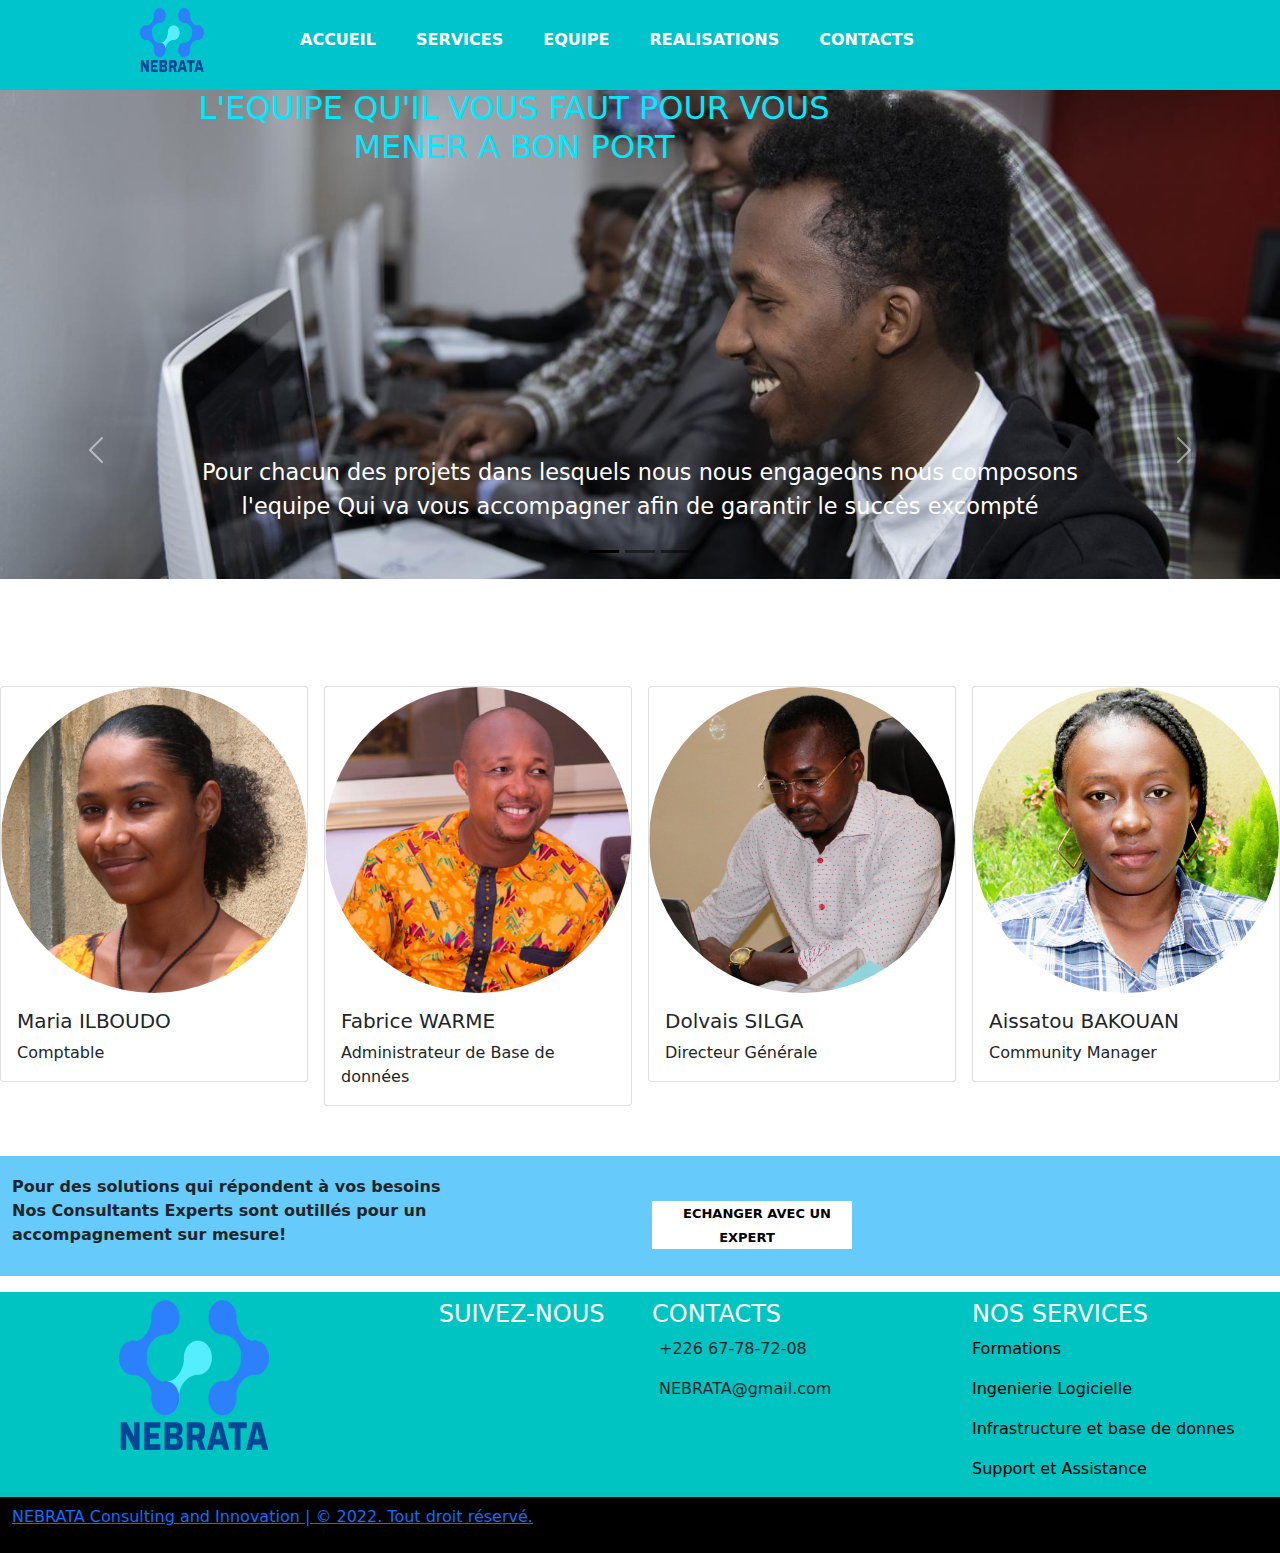
<file: pages/equipe.html>
<!DOCTYPE html>
<html lang="fr">
<head>
    <meta charset="UTF-8">
    <meta http-equiv="X-UA-Compatible" content="IE=edge">
    <meta name="viewport" content="width=device-width, initial-scale=1.0">
    <link rel="stylesheet" href="https://cdnjs.cloudflare.com/ajax/libs/font-awesome/6.1.1/css/all.min.css"
    integrity="sha512-KfkfwYDsLkIlwQp6LFnl8zNdLGxu9YAA1QvwINks4PhcElQSvqcyVLLD9aMhXd13uQjoXtEKNosOWaZqXgel0g=="
    crossorigin="anonymous" referrerpolicy="no-referrer" />
  <link href="https://cdn.jsdelivr.net/npm/bootstrap@5.1.3/dist/css/bootstrap.min.css" rel="stylesheet"
    integrity="sha384-1BmE4kWBq78iYhFldvKuhfTAU6auU8tT94WrHftjDbrCEXSU1oBoqyl2QvZ6jIW3" crossorigin="anonymous">

  <link rel="stylesheet" href="../style/equipe.css">
  <link rel="stylesheet" href="../style/bootstrap.min.css">
  <link rel="stylesheet" href="https://cdnjs.cloudflare.com/ajax/libs/animate.css/4.1.1/animate.min.css" />
    <title>Equipe</title>
</head>
<body>
<nav class="navbar navbar-expand-lg navbar-light">
    <div class="container-fluid">
      <a class="navbar-brand ms-5" href="../index.html"><img src="../Images/NEBRATA_free-file.png" class="logo" /></a>
      <button class="navbar-toggler" type="button" data-bs-toggle="collapse" data-bs-target="#navbarText"
        aria-controls="navbarText" aria-expanded="false" aria-label="Toggle navigation">
        <span class="navbar-toggler-icon"></span>
      </button>
      <div class="collapse navbar-collapse" id="navbarText">
        <ul class="navbar-nav ms-5 mb-2 mb-lg-0 te">
          <li class="nav-item ms-4">
            <a class="nav-link active" aria-current="page" href="../index.html">ACCUEIL</a>
          </li>
          <li class="nav-item ms-4">
            <a class="nav-link active" href="./service.html">SERVICES</a>
          </li>
          <li class="nav-item ms-4">
            <a class="nav-link active" href="#equipe.html">EQUIPE</a>
          </li>
          <li class="nav-item ms-4">
            <a class="nav-link active" href="./realisation.html">REALISATIONS</a>
          </li>
          <li class="nav-item ms-4">
            <a class="nav-link active" href="./contact.html">CONTACTS</a>
          </li>
        </ul>
      </div>
    </div>
  </nav>

<section class="py-2 ">
    <div id="carouselExampleDark" class="carousel carousel-dark slide" data-bs-ride="carousel">
  <div class="carousel-indicators">
    <button type="button" data-bs-target="#carouselExampleDark" data-bs-slide-to="0" class="active" aria-current="true" aria-label="Slide 1"></button>
    <button type="button" data-bs-target="#carouselExampleDark" data-bs-slide-to="1" aria-label="Slide 2"></button>
    <button type="button" data-bs-target="#carouselExampleDark" data-bs-slide-to="2" aria-label="Slide 3"></button>
  </div>
  <div class="carousel-inner">
    <div class="carousel-item active" data-bs-interval="2000">
      <img src="../Images/EQUIPE.jpg" class="d-block w-100" alt="...">
      <div class="carousel-caption d-none d-md-block">
        <h5>L'EQUIPE QU'IL VOUS FAUT POUR VOUS MENER A BON PORT</h5>
        <p>Pour chacun des projets dans lesquels nous nous engageons nous composons l'equipe Qui va vous accompagner afin de garantir le succès excompté</p>
      </div>
    </div>
    <div class="carousel-item" data-bs-interval="2000">
      <img src="../Images/imgemploi.webp" class="d-block w-75 cap1 " alt="...">
    </div>
    <div class="carousel-item">
      <img src="../Images/Cap.PNG" class="d-block w-75 cap" alt="...">
      </div>
    </div>
  </div>
  <button class="carousel-control-prev" type="button" data-bs-target="#carouselExampleDark" data-bs-slide="prev">
    <span class="carousel-control-prev-icon" aria-hidden="true"></span>
    <span class="visually-hidden">Previous</span>
  </button>
  <button class="carousel-control-next" type="button" data-bs-target="#carouselExampleDark" data-bs-slide="next">
    <span class="carousel-control-next-icon" aria-hidden="true"></span>
    <span class="visually-hidden">Next</span>
  </button>
</div>
</section>
<section>
  <div class="row row-cols-1 row-cols-md-4 row-cols-sm-2 g-3 mt-2">
  <div class="col">
    <div class="card">
      <img src="../Images/Maria-ILBOUDO.jpg" class="card-img-top" id="bjr" alt="...">
      <div class="card-body">
        <h5 class="card-title">Maria ILBOUDO</h5>
        <p class="card-text">Comptable</p>
      </div>
    </div>
  </div>
  <div class="col">
    <div class="card">
      <img src="../Images/Fabrice-WARME.jpg" class="card-img-top" id="bjr3" alt="...">
      <div class="card-body">
        <h5 class="card-title">Fabrice WARME</h5>
        <p class="card-text">Administrateur de Base de données</p>
      </div>
    </div>
  </div>
  <div class="col">
    <div class="card">
      <img src="../Images/Dolvais-SILGA.jpg" class="card-img-top" id="bjr2" alt="...">
      <div class="card-body">
        <h5 class="card-title">Dolvais SILGA</h5>
        <p class="card-text">Directeur Générale</p>
      </div>
    </div>
  </div>
  <div class="col">
    <div class="card">
      <img src="../Images/Aissatou-BAKOUAN.jpg" class="card-img-top" id="bjr1" alt="...">
      <div class="card-body">
        <h5 class="card-title">Aissatou BAKOUAN</h5>
        <p class="card-text">Community Manager</p>
      </div>
    </div>
  </div>
</div>
</section>




 <!-- pied de page -->
    <div class="container-fluid rdv  mt-2 ">
        <div class="row cc " >
            <div class="col-md-6 col-xs-12 mt-3">
                <p class="cool">Pour des solutions qui répondent à vos besoins<br>
                    Nos Consultants Experts sont outillés pour un<br> accompagnement sur mesure!</p>
            </div>
            <script src="../jquery-3.6.0.js">  </script>
            
            <div class="col-md-3 col-xs-12">
                <p class="lien"><a href="./contact.html">ECHANGER AVEC UN EXPERT</a></p>
            </div>

        </div>
    </div>
    </div>

  
    <footer class="mt-3 foot">
      <div class="container-fluid">
          <div class="row">
              <div class="col-md-3 offset-md-1 mt-2 fot">
                  <img src="../Images/NEBRATA_free-file.png" alt="logo" class="vvvv">
              </div>
              <div class="col-md-2 d-md-block mt-2 fot">
                  <h4>SUIVEZ-NOUS</h4>
                    <a href="#"><i class="fa-brands fa-facebook" ></i></a> <br>
                     <a href="#"><i class="fa-brands fa-twitter"></i></a>

              </div>
              <div class="col-md-3 mt-2 fot">
                  <h4>CONTACTS</h4>
                  <p><i class="fa-brands fa-facebook"></i>+226 67-78-72-08</p>
                  <p><i class="fa-solid fa-envelope"></i>NEBRATA@gmail.com</p>

              </div>
              <div class="col-md-3 mt-2 fot">
                  <h4>NOS SERVICES</h4>
                  <p> <a href="./service.html">Formations</p>
                  <p> <a href="./service.html">Ingenierie Logicielle</p>
                  <p> <a href="./service.html">Infrastructure et base de donnes</p>
                  <p> <a href="./service.html">Support et Assistance</p>
                 

              </div>
          </div>
          <div class="row py-2 ssf">
              <div class="col-md-12">
                  <p>NEBRATA Consulting and Innovation | © 2022. Tout droit réservé.</p>
              </div>
          </div>
      </div>
</footer>
   
<script src="../javavascript/bootstrap.bundle.min.js"></script>
</body>

</html>
</file>
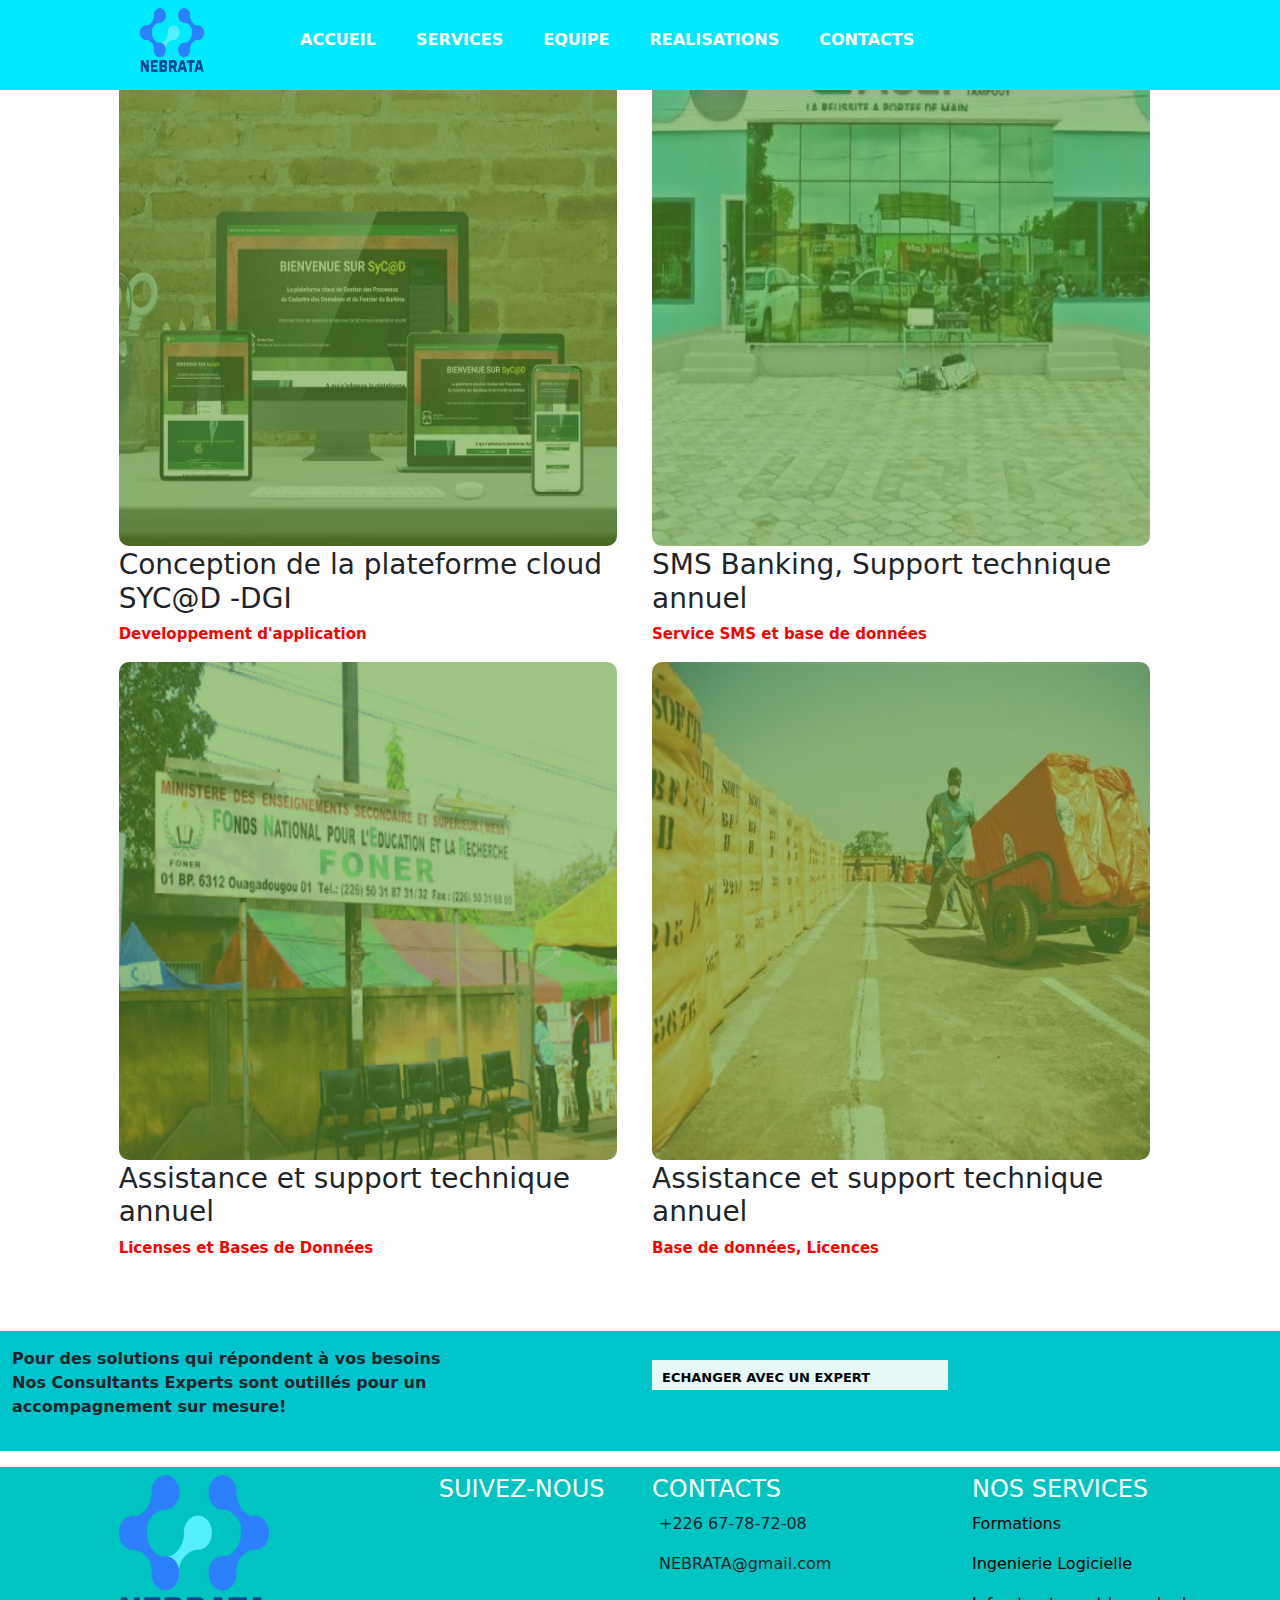
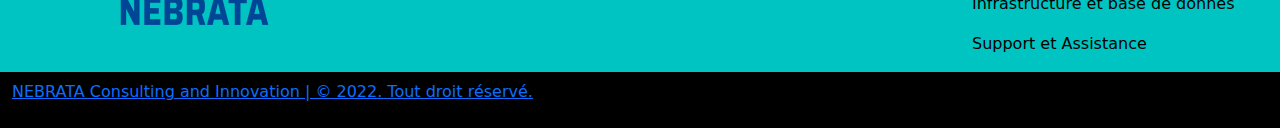
<file: pages/realisation.html>
<!DOCTYPE html>
<html lang="fr">

<head>
    <meta charset="UTF-8">
    <meta http-equiv="X-UA-Compatible" content="IE=edge">
    <meta name="viewport" content="width=device-width, initial-scale=1.0">
    <link rel="stylesheet" href="https://cdnjs.cloudflare.com/ajax/libs/font-awesome/6.1.1/css/all.min.css"
        integrity="sha512-KfkfwYDsLkIlwQp6LFnl8zNdLGxu9YAA1QvwINks4PhcElQSvqcyVLLD9aMhXd13uQjoXtEKNosOWaZqXgel0g=="
        crossorigin="anonymous" referrerpolicy="no-referrer" />
    <link href="https://cdn.jsdelivr.net/npm/bootstrap@5.1.3/dist/css/bootstrap.min.css" rel="stylesheet"
        integrity="sha384-1BmE4kWBq78iYhFldvKuhfTAU6auU8tT94WrHftjDbrCEXSU1oBoqyl2QvZ6jIW3" crossorigin="anonymous">

    <link rel="stylesheet" href="../style/realisation.css">
    <link rel="stylesheet" href="../style/bootstrap.min.css">
    <link rel="stylesheet" href="https://cdnjs.cloudflare.com/ajax/libs/animate.css/4.1.1/animate.min.css" />
    <title>realisation</title>
</head>

<body>
   <nav class="navbar navbar-expand-lg navbar-light">
    <div class="container-fluid">
      <a class="navbar-brand ms-5" href="../index.html"><img src="../Images/NEBRATA_free-file.png" class="logo" /></a>
      <button class="navbar-toggler" type="button" data-bs-toggle="collapse" data-bs-target="#navbarText"
        aria-controls="navbarText" aria-expanded="false" aria-label="Toggle navigation">
        <span class="navbar-toggler-icon"></span>
      </button>
      <div class="collapse navbar-collapse" id="navbarText">
        <ul class="navbar-nav ms-5 mb-2 mb-lg-0 te">
          <li class="nav-item ms-4">
            <a class="nav-link active" aria-current="page" href="../index.html">ACCUEIL</a>
          </li>
          <li class="nav-item ms-4">
            <a class="nav-link active" href="service.html">SERVICES</a>
          </li>
          <li class="nav-item ms-4">
            <a class="nav-link active" href="equipe.html">EQUIPE</a>
          </li>
          <li class="nav-item ms-4">
            <a class="nav-link active" href="realisation.html">REALISATIONS</a>
          </li>
          <li class="nav-item ms-4">
            <a class="nav-link active" href="contact.html">CONTACTS</a>
          </li>
        </ul>
      </div>
    </div>
  </nav>
    <!-- entete -->
<div class="container-fluid py-5">
    <div class="row cri">
        <div class="col-md-5 offset-md-1 cccc">
             <div class="image img1">
<img src="../Images/cloud sycad - Copie - Copie.jpg" alt="" id="Ima">
            </div>
            <h3>Conception de la plateforme cloud SYC@D -DGI</h3>
            <p>Developpement d'application</p>
        </div>
        <div class="col-md-5  cccc">
             <div class="image img2">
<img src="../Images/ACEP-BF-560x450.jpg" alt="" id="Ima">
            </div>
            <h3>SMS Banking, Support technique annuel</h3>
            <p>Service SMS et base de données</p>
        </div>
    </div>

    <div class="row">
        <div class="col-md-5 offset-md-1 cccc">
            <div class="image img3" id="Ima">
<img src="../Images/FONER-BF.jpg" alt="">
            </div>
            <h3>Assistance et support technique annuel</h3>
            <p>Licenses et Bases de Données</p>
            
        </div>
        <div class="col-md-5 cccc">
            <div class="image img">
                <img src="../Images/SOFITEX-560x450.jpg" alt="" id="Ima">

            </div>
            <h3>Assistance et support technique annuel</h3>
            <p>Base de données, Licences</p>
        </div>
    </div>
    </div>

    <!-- pied de page -->
    <div class="container-fluid rdv  mt-2 ">
        <div class="row cc " >
            <div class="col-md-6 col-xs-12 mt-3">
                <p class="cool">Pour des solutions qui répondent à vos besoins<br>
                    Nos Consultants Experts sont outillés pour un<br> accompagnement sur mesure!</p>
            </div>
            <script src="../jquery-3.6.0.js">  </script>
            
            <div class="col-md-3 col-xs-12">
                <p class="lien"><a href="./contact.html">ECHANGER AVEC UN EXPERT</a></p>
            </div>

        </div>
    </div>
    </div>

  
    <footer class="mt-3 foot">
        <div class="container-fluid">
            <div class="row">
                <div class="col-md-3 offset-md-1 mt-2 fot">
                    <img src="../Images/NEBRATA_free-file.png" alt="logo" class="vvvv">
                </div>
                <div class="col-md-2 d-md-block mt-2 fot">
                    <h4>SUIVEZ-NOUS</h4>
                      <a href="#"><i class="fa-brands fa-facebook" ></i></a> <br>
                       <a href="#"><i class="fa-brands fa-twitter"></i></a>
  
                </div>
                <div class="col-md-3 mt-2 fot">
                    <h4>CONTACTS</h4>
                    <p><i class="fa-brands fa-facebook"></i>+226 67-78-72-08</p>
                    <p><i class="fa-solid fa-envelope"></i>NEBRATA@gmail.com</p>
  
                </div>
                <div class="col-md-3 mt-2 fot">
                    <h4>NOS SERVICES</h4>
                    <p> <a href="./service.html">Formations</p>
                    <p> <a href="./service.html">Ingenierie Logicielle</p>
                    <p> <a href="./service.html">Infrastructure et base de donnes</p>
                    <p> <a href="./service.html">Support et Assistance</p>
                   
  
                </div>
            </div>
            <div class="row py-2 ssf">
                <div class="col-md-12">
                    <p>NEBRATA Consulting and Innovation | © 2022. Tout droit réservé.</p>
                </div>
            </div>
        </div>
  </footer>
    <script src="../javavascript/bootstrap.bundle.min.js"></script>

</body>

</html>
</file>
<file: style/style.css>
body {
  margin: 0;
  padding: 0;
}

.logo {
  height: 4rem;
  width: 4rem;
  margin-left: 5rem;
}
.logo1{
     height: 6rem;
    width: 6rem;
    margin-left: 4rem;
}

.navbar {
  background-color: #00c4c1;
  font-weight: bold;
  height: 100px;
  width: 100%;
  position: fixed;
  z-index: 10;
  margin-top: -10px;
}
.nav-item {
  margin-left: 3rem !important;
}
.nav-item a{
  color: white !important;
}
.carotem {
  height: 35rem;
  width: 100%;
  justify-content: center;
}
.prop {
  background-color: orangered;
  
  font-weight: bold;
  text-align: center !important;
}
.prop a{
  color: white !important;
  text-decoration: none !important;
}
.pro {
  margin-left: 40rem;
}

.texte {
  font-weight: bold;
  font-size: 1.4rem;
  color: darkorange;
}
.text-dang {
  font-size: 3rem;
}
.real {
  background-color: rgb(137, 216, 253);
  font-weight: bold;
  text-align: center !important;
  
}
.real a{
  text-decoration: none !important;
  color: white;
  margin-top: 20px !important;
}

.capti,
.captii,
.captiii
{
    background-color: #00c4cc;
    height: 400px;
    width: 600px;
    margin-left: 26rem;
    text-align: center;
}

.capti h2, 
.captii h2,
.captiii h2{
    font-weight: bold;
    font-size: 2rem; 
    margin-top: 7rem;
    margin-right: 4rem;

}
.capti p,
.captii p,
.captiii p{
    font-weight: bold;
    font-size: 1.5rem;
    margin-right: 4rem;

}
.imserv,
.imserv1,
.imserv2,
.imserv3{
  height: 350px;
  width:600px ;
}


/* vbnm, */
.capti2 {
  background-color: #00c4cc;
    height: 100%;
    width: 45%;
    margin-right: rem !important;
    margin-top: 20px;
    text-align: center;
}

.capti2 h2 {
  margin-top: 7rem;
  color: rgb(245, 245, 241);
  font-size: 2.5rem;
}
.capti2 p {
  font-weight: bold;
  font-size: 1.5rem;
}

.capti3 {
  height: 100%;
  width: 100%;
  margin-left: 32rem;
}

section {
  z-index: 2;
}

.inner{
    height: 447px;
    width: 94%;
    margin-left: 50px;
}
.inner1 {
  height: 447px;
  width: 94%;
  margin-left: 70px;
}
.carousel-item img {
  height: 100%;
}
.emploi {
  justify-content: space-around;
}
.emploi img {
  width: 400px;
  height: 250px;
}
.nav-item ul li {
  list-style-type: none;
  list-style: none;
}
.fa-facebook {
  color: rgb(4, 62, 148);
}
.fa-twitter {
  color: rgb(4, 62, 148);
}
.fa-phone {
  color: #fff;
}

.fa-envelope {
  color: #fff;
}

.ssf{
  background-color: black;
  
}
.fot h4{
  color: white !important;
}
.fot a{
  text-decoration: none;
  color: black !important;
}
.fot i{
  margin-right: 7px;
}




.carousel-dark{
  margin-top:50px ;
}



/*footer*/
.foot{
    background-color: #00c4cc;
}
.col-md-3 img{
    width: 150px;
    height: 150px;
}
.col-md-2 a{
   font-size: 30px;;
}
.cc{
    align-items: center;
    text-decoration: none;
    
}
.cool{
    text-decoration: none;
}
.col-md-5 p{
    font-size: 15px;
    font-weight: bold;
}
.lien  {
    font-size: 20px;
    font-weight: bold;
    text-decoration: none;
     background-color: #00c4c1;
}
@media only screen and (max-width: 802px) { .lien{
    width: 200px;
    font-size: 10px;
    align-items: center;
    margin-top: -25px;
    margin-left: 250px;
}
.cool{
    font-size: 15px;
    text-align: left;
    text-decoration: none;

}

.nav-item{
    background-color: #00eaff;
    opacity: 0.6;
    width: 150px;}

.real{
  font-size: 8px;
  
}

.capti
{
    background-color: #00c4cc;
    height: 55%;
    width: 50%;
    margin-left: 5rem;
    margin-top: 25px;
    text-align: center;
}

.capti h2{
    font-weight: bold;
    font-size: 15px; 
    margin-top: 4rem;
    margin-right: 2rem;

}
.capti p{
    font-weight: bold;
    font-size: 8px;
    margin-right: 2rem;

}

/* vbnm, */
.capti2 {
  background-color: #00c4cc;
    height: 50%;
    width: 50%;
    margin-right: 6rem !important;
    margin-top: 20px;
    text-align: center;
}

.capti2 h2 {
  margin-top: 1rem;
  color: rgb(245, 245, 241);
  font-size: 15px;
}
.capti2 p {
  font-weight: bold;
  font-size: 8px;
}
/* ghjkl */
.capti3 {
  height: 50%;
  width: 100%;
  margin-left: 12rem;
  margin-bottom: 9rem;
}


.inner{
    height: 225px;
    width: 100%;
    margin-left: 10px;
}
.inner1 {
  height: 225px;
  width: 100%;
}
.carousel-item img {
  height: 300px;
}
.emploi {
  justify-content: space-around;
}
.emploi img {
  width: 150px;
  height: 100px;
}

}
.foot img{
  height: 100px;
  width: 100px;
}
.foot h4{
  font-size: 15px;
  font-weight: bold;
}
</file>
<file: style/a propos.css>
body{
    margin: 0;
    padding: 0;
}

.logo{
    height: 4rem;
    width: 4rem;
    margin-left: 5rem;
}
.cc-navbar{
    background-color: #00c4c1;
    color: black;
    font-weight: bold;
    height: 150px;
    margin-top: 4rem;
}
.navbar{
    position: fixed !important;
    z-index: 10;
    top: 0;
    right: 0;
    left: 0;
     background-color: #00c4c1;
    color: black;
    font-weight: bold;
    height: 100px;
    
    
}
.nav-link{
    margin-left: 40px !important;
}
.nav-item {
    margin-left: 70px !important;
}
.nav-item a{
    color: white !important;
}

.nav-item ul li{
    list-style-type: none;
    list-style: none;
}
.fa-facebook{
    color: rgb(4, 62, 148);
}
.fa-twitter{
    color: rgb(4, 62, 148);
}
.fa-phone{
    color: #fff;
    
}

.fa-envelope{
    color: #fff;
}
.logo1{
    height: 6rem;
   width: 6rem;
   margin-left: 4rem;
}


.cc-navbar ul li a{
text-decoration: none;
color: black;
}
.cc-navbar ul{
    margin-top: 1rem;
}
.cc{
    background-color: rgb(137, 216, 253);}
.lien a{
    text-align: center;
    color:black;
    text-decoration: none;
}
.part{
    margin-top: 100px;

}
.partern{
    background-color: #d5fafd;
    color: black;
    font-weight: bold;
    text-decoration: none;
    text-align: center;
    margin-top: 50px !important;
}




 .text{ 
    display: flex;
    z-index: 5;
    height: 525px;
     flex-wrap: wrap;
     

}
.okk{
     background-color: #00c4cc;
     height: 525px !important;
     font-size: 16px;
    margin-top: 50px;
    font-weight: bold !important;
    
}
.okk1{
     height: 525px;
}
.okk1 img{ width: 100%;
height: 100%;
}
.ssf{
    background-color: black;
    
  }
  .fot h4{
    color: white !important;
  }
  .fot a{
    text-decoration: none;
    color: black !important;
  }
  .fot i{
    margin-right: 7px;
  }





.contacol1{
    position: absolute;
    
    background-color: #00c4cc;
}
.contacol1 h1{
    margin-top: 30px;
    font-weight: bold;
    font-size: 30px;
    text-align: center;
}
/*footer*/
.foot{
    background-color: #00c4c1;
}
.col-md-3 img{
    width: 150px;
    height: 150px;
}
.col-md-2 a{
   font-size: 30px;;
}
.cc{
    align-items: center;
    text-decoration: none;

}
.cool{
    text-decoration: none;
    font-weight: bold;
}
.col-md-5 p{
    font-size: 15px;
    font-weight: bold;
}
.lien  {
    font-size: 12px;
    width: 350px;
    font-weight: bold;
    text-decoration: none;
     background-color: #00c4c1;
}
@media only screen and (max-width: 802px) { .lien{
    width: 200px;
    font-size: 10px;
    align-items: center;
    margin-top: -25px;
    margin-left: 250px;
}
.cool{
    font-size: 15px;
    text-align: left;
    text-decoration: none;

}

.nav-item{
    background-color: #00eaff;
    opacity: 0.6;
    width: 150px;}
}
.text{
    font-size: 12px;
    padding: 5px 5px ;
    text-align: center;
    /* height: 375px; */
}
.okk{
    height: 375px;
    margin-top: 50px;
}
.lien{
    margin-right: 35px;
    width: 100px;
}
</file>
<file: style/a-propos.css>
body{
    margin: 0;
    padding: 0;
}

.logo{
    height: 4rem;
    width: 4rem;
    margin-left: 5rem;
}
.cc-navbar{
    background-color: #00c4c1;
    color: black;
    font-weight: bold;
    height: 150px;
    margin-top: 4rem;
}
.navbar{
    position: fixed !important;
    z-index: 10;
    top: 0;
    right: 0;
    left: 0;
     background-color: #00c4c1;
    color: black;
    font-weight: bold;
    height: 100px;
    
    
}
.nav-link{
    margin-left: 40px !important;
}
.nav-item {
    margin-left: 70px !important;
}
.nav-item a{
    color: white !important;
}

.nav-item ul li{
    list-style-type: none;
    list-style: none;
}
.fa-facebook{
    color: rgb(4, 62, 148);
}
.fa-twitter{
    color: rgb(4, 62, 148);
}
.fa-phone{
    color: #fff;
    
}

.fa-envelope{
    color: #fff;
}
.logo1{
    height: 6rem;
   width: 6rem;
   margin-left: 4rem;
}


.cc-navbar ul li a{
text-decoration: none;
color: black;
}
.cc-navbar ul{
    margin-top: 1rem;
}
.cc{
    background-color: rgb(137, 216, 253);}
.lien a{
    text-align: center;
    color:black;
    text-decoration: none;
}
.part{
    margin-top: 100px;

}
.partern{
    background-color: #d5fafd;
    color: black;
    font-weight: bold;
    text-decoration: none;
    text-align: center;
    margin-top: 50px !important;
}




 .text{ 
    display: flex;
    z-index: 5;
    height: 525px;
     flex-wrap: wrap;
     

}
.okk{
     background-color: #00c4cc;
     height: 525px !important;
     font-size: 16px;
    margin-top: 50px;
    font-weight: bold !important;
    
}
.okk1{
     height: 525px;
}
.okk1 img{ width: 100%;
height: 100%;
}
.ssf{
    background-color: black;
    
  }
  .fot h4{
    color: white !important;
  }
  .fot a{
    text-decoration: none;
    color: black !important;
  }
  .fot i{
    margin-right: 7px;
  }





.contacol1{
    position: absolute;
    
    background-color: #00c4cc;
}
.contacol1 h1{
    margin-top: 30px;
    font-weight: bold;
    font-size: 30px;
    text-align: center;
}
/*footer*/
.foot{
    background-color: #00c4c1;
}
.col-md-3 img{
    width: 150px;
    height: 150px;
}
.col-md-2 a{
   font-size: 30px;;
}
.cc{
    align-items: center;
    text-decoration: none;

}
.cool{
    text-decoration: none;
    font-weight: bold;
}
.col-md-5 p{
    font-size: 15px;
    font-weight: bold;
}
.lien  {
    font-size: 12px;
    width: 180px !important;
    font-weight: bold;
    text-decoration: none;
     background-color: white;
}
@media only screen and (max-width: 802px) { .lien{
    width: 200px;
    font-size: 10px;
    align-items: center;
    margin-top: -25px;
    margin-left: 250px;
}
.cool{
    font-size: 15px;
    text-align: left;
    text-decoration: none;

}

.nav-item{
    background-color: #00eaff;
    opacity: 0.6;
    width: 150px;}
}
.text{
    font-size: 12px;
    padding: 5px 5px ;
    text-align: center;
    /* height: 375px; */
}
.okk{
    height: 375px;
    margin-top: 50px;
}
.lien{
    margin-right: 35px;
    width: 100px;
}
</file>
<file: style/contact.css>
body{
    margin: 0;
    padding: 0;
}

.logo{
    height: 4rem;
    width: 4rem;
    margin-left: 5rem;
}
.logo1{
     height: 6rem;
    width: 6rem;
    margin-left: 4rem;
}
.cc-navbar{
    background-color: #00c4c1;
    color: black;
    font-weight: bold;
    height: 200px;
}
.navbar{
    top: 0;
    right: 0;
    left: 0;
     background-color: #00c4c1;
    color: black;
    font-weight: bold;
    height: 100px;
    width: 100%;
     position: fixed;
     z-index: 10;
     margin-top: -10px;
}
.nav-item {
    margin-left: 5rem !important;
}
.nav-item a{
    color: white !important;
}

.nav-item ul li{
    list-style-type: none;
    list-style: none;
}
.fa-facebook{
    color: rgb(4, 62, 148);
}
.fa-twitter{
    color: rgb(4, 62, 148);
}
.fa-phone{
    color: #fff;
    
}

.fa-envelope{
    color: #fff;
}

.ssf{
    background-color: black;
    
  }
  .fot h4{
    color: white !important;
  }
  .fot a{
    text-decoration: none;
    color: black !important;
  }
  .fot i{
    margin-right: 7px;
  }
.cc-navbar ul li a{
text-decoration: none;
color: black;
}
.cc-navbar ul{
    margin-top: 1rem;
}

.caroussel{
margin-top: 95px;
height: 500px;
width: 100%;
}
.caroussel img{
    width: 100%;
    height: 100%;
}
.carouselt{
    
    background-color:gainsboro;
    margin-top: 50px !important;
    height: 550px;

}
.carouselt h1{
    color: green;
    text-align: center;
    font-weight: bold;
    margin-top:50px;
}
.ouaga{
    font-weight: 700;
    margin-top: 50px;
}
.num a{
    text-decoration: none;
    color: black;
    font-weight: 700;
    margin-top: 50px;

}

.num i{
    color: orangered;
    margin-top: 10px;
}
.num h2{
    color: green;
    font-weight: bold;
    margin-top: 50px;
}
.nume a{
    text-decoration: none;
    color: black;
    font-weight: 700;
   
}

.nume i{
    color: orangered;
    margin-top: 10px;
}
.nume{
    margin-top: 50px !important;
}


/*footer*/
.foot{
    background-color: #00c4c1;
}
.col-md-3 img{
    width: 150px;
    height: 150px;
}
.col-md-2 a{
   font-size: 30px;;
}
.cc{
    align-items: center;
    background-color: rgb(181, 232, 255);
    font-weight: bold !important;
    margin-top: 75px !important;
}
.col-md-5 p{
    font-size: 15px;
    font-weight: bold;
}
.cool{
    text-decoration:none ;
}
.lien  {
    font-size: 12px;
    padding: 5px;
     background-color: white !important;
     text-align: center;
     
}
.lien a{
    text-decoration: none;
    font-weight: bold;
    color: black !important;
}
@media only screen and (max-width: 802px) { .lien{
    width: 200px;
    font-size: 10px;
    align-items: center;
    margin-top: -35px;
    margin-left: 250px;
    text-align: center;
}
.cool{
    font-size: 15px;
    text-align: left;
    text-decoration: none;
}
.nav-item{
    background-color: #00eaff;
    opacity: 0.6;
    width: 125px;
}

}
</file>
<file: style/equipe.css>
body {
  margin: 0;
  padding: 0;
}

.logo {
  height: 4rem;
  width: 4rem;
  margin-left: 5rem;
}
.logo1{
     height: 6rem;
    width: 6rem;
    margin-left: 4rem;
}
.cc-navbar{
    background-color: #00c4cc;
    color: black;
    font-weight: bold;
    height: 200px;
}
.navbar {
  background-color: #00c4cc;
  color: black;
  font-weight: bold;
  height: 100px;
  width: 100%;
  position: fixed !important;
  z-index: 10;
  margin-top: -10px;
}
.nav-item {
  margin-left: 5rem !important;
}
.nav-item a{
    color: white !important;
}
/* hjkl;? */

.carousel-caption h5{
     color: #00eaff;
     font-size: 2rem;
     margin-bottom: 290px;
     margin-right: 222px;
     margin-left: -30px;
}
.carousel-caption p{
  font-size: 1.4rem;
  color: #fff;
}
/* .cap{
  width: 100%;
  height: 25%;
} */
.cap1, .cap{
  width: 1400px !important;
  height: 625px !important;
  margin-left: 11rem;
}
/* dfghjhnjchdbuj  */
.rdv{
    height: 7.5rem;
    background-color: rgb(102, 203, 250);
    
    
}
.echange{
    background-color: #00c4cc;
    font-size: 1.1rem;
    font-weight: bold;
    width: 450px;
    text-align: center;
    padding: 5px;
    margin-top: 1rem;

}
.page{
    font-size: 25px;
    margin-left: 40px;
}
.lien a{
    font-size: 13px;
    padding: 10px;
    font-weight: bold;
    text-decoration: none;
    color: black;
   
}
.lien{
    
    margin-top: 45px;
     background-color: white;
     width: 200px;
     text-align: center;
}
.sect{
    margin-top: 120px;
}
.num li a {
  margin-right: 2rem !important;

  color: black;
    }
.cc-navbar ul li a{
text-decoration: none;
color: black;
}
.serv{
    font-size: 0.8rem;
    font-weight: bold;
}
.card img{
  border-radius: 50%;
 
}
#bjr:hover{
    
    transform: scale(0.8);
  }
#bjr1:hover{
    
    transform: scale(0.8);
  }
#bjr2:hover{
    
    transform: scale(0.8);
  }
#bjr3:hover{
    
    transform: scale(0.8);
  }
.card{
    margin-top: 75px !important;
}



/*footer*/
.foot{
    background-color: #00c4c1;
    
}
.col-md-3 img{
    width: 150px;
    height: 150px;
}
.col-md-2 a{
   font-size: 30px;;
}
.cc{
    align-items: center;
    background-color: rgb(102, 203, 250);
    font-weight: bold;
    margin-top: 50px !important;
}
.col-md-5 p{
    font-size: 15px;
    font-weight: bold;
}

.fa-facebook{
    color: rgb(4, 62, 148);
}
.fa-twitter{
    color: rgb(4, 62, 148);
}
.fa-phone{
    color: #fff;
    
}

.fa-envelope{
    color: #fff;
}

.ssf{
    background-color: black;
    
  }
  .fot h4{
    color: white !important;
  }
  .fot a{
    text-decoration: none;
    color: black !important;
  }
  .fot i{
    margin-right: 7px;
  }


@media only screen and (max-width: 802px){
    .navbar-nav{
        text-align: right;
        margin-bottom: 15px;
        display: inline-flex;
        
    }
    .logo{
        float: left;
    }
    .page{
    font-size: 15px;
    margin-left: 0px;}
    .lien a{
    font-size: 10px;
   
}
.carousel-item img{
    width: 100%;
    height: 30% !important;
}
.lien{
    width: 200px;
    font-size: 10px;
    align-items: center;
    margin-top: -35px;
    margin-left: 250px;
    text-decoration: none;
}
.cool{
    font-size: 15px;
    text-align: left;
    text-decoration: none;
}
.nav-item{
    background-color: #00eaff;
    opacity: 0.6;
    width: 150px;
}
.col-md-3 img{
    width: 100px;
    height: 100px;
}

    
}
</file>
<file: style/realisation.css>
/* entete */
body {
  margin: 0;
  padding: 0;
}

.logo {
  height: 4rem;
  width: 4rem;
  margin-left: 5rem;
}
.logo1{
     height: 6rem;
    width: 6rem;
    margin-left: 4rem;
}
.cc-navbar{
    background-color: #00eaff;
    color: black;
    font-weight: bold;
    height: 200px;
}
.navbar {
  background-color: #00eaff;
  color: black;
  font-weight: bold;
  height: 100px;
  width: 100%;
  position: fixed !important;
  z-index: 10;
  margin-top: -10px;
}
.nav-item {
  margin-left: 5rem !important;
}
.nav-item a{
    color: white !important;
}
/* bande orange et lienn  */
.rdv{
    height: 7.5rem;
    background-color:#00c4cc;
}
.echange{
    background-color: #00c4cc;
    font-size: 1.1rem;
    font-weight: bold;
    width: 450px;
    text-align: center;
    padding: 5px;
    margin-top: 1rem;

}
.page{
    font-size: 25px;
    margin-left: 40px;
}
.lien a{
    font-size: 13px;
    padding: 10px;
    font-weight: bold;
    text-decoration: none;
   color: black !important;
}
.sect{
    margin-top: 120px;
}
.copy{
    font-weight: bold;
    color: white !important;
    margin-top: 5px;
}
.cc-navbar ul li a{
text-decoration: none;
color: black;
}
.serv{
    font-size: 0.8rem;
    font-weight: bold;}
    

.image{
    width: 100%;
    height: auto;
}
    .image img{
        width: 498px;
        height: 498px;
        border-radius: 10px;
    }
   
.cccc p{
    color: red;
}
.cccc .image {
    width: 500px;
    height: 500px;
    

}

#Ima:hover{
    transform: scale(0.5);
}
/*footer*/
.foot{
    background-color: #00c4c1;
}
.col-md-3 img{
    width: 150px;
    height: 150px;
}
.col-md-2 a{
   font-size: 30px;;
}
.cc{
    align-items: center;
    text-decoration: none;
    font-weight: bold;

}
.cool{
    text-decoration: none;
}
.col-md-5 p{
    font-size: 15px;
    font-weight: bold;
}
.lien  {
    font-size: 20px;
    font-weight: bold;
    text-decoration: none;
     background-color: #e6f8f8;
}

.fa-facebook{
    color: rgb(4, 62, 148);
}
.fa-twitter{
    color: rgb(4, 62, 148);
}
.fa-phone{
    color: #fff;
    
}

.fa-envelope{
    color: #fff;
}

.ssf{
    background-color: black;
    
  }
  .fot h4{
    color: white !important;
  }
  .fot a{
    text-decoration: none;
    color: black !important;
  }
  .fot i{
    margin-right: 7px;
  }


@media only screen and (max-width: 802px) { .lien{
    width: 200px;
    font-size: 10px;
    align-items: center;
    margin-top: -25px;
    margin-left: 250px;
}
.cool{
    font-size: 15px;
    text-align: left;
    text-decoration: none;

}

.nav-item{
    background-color: #00eaff;
    opacity: 0.6;
    width: 150px;}
}
</file>
